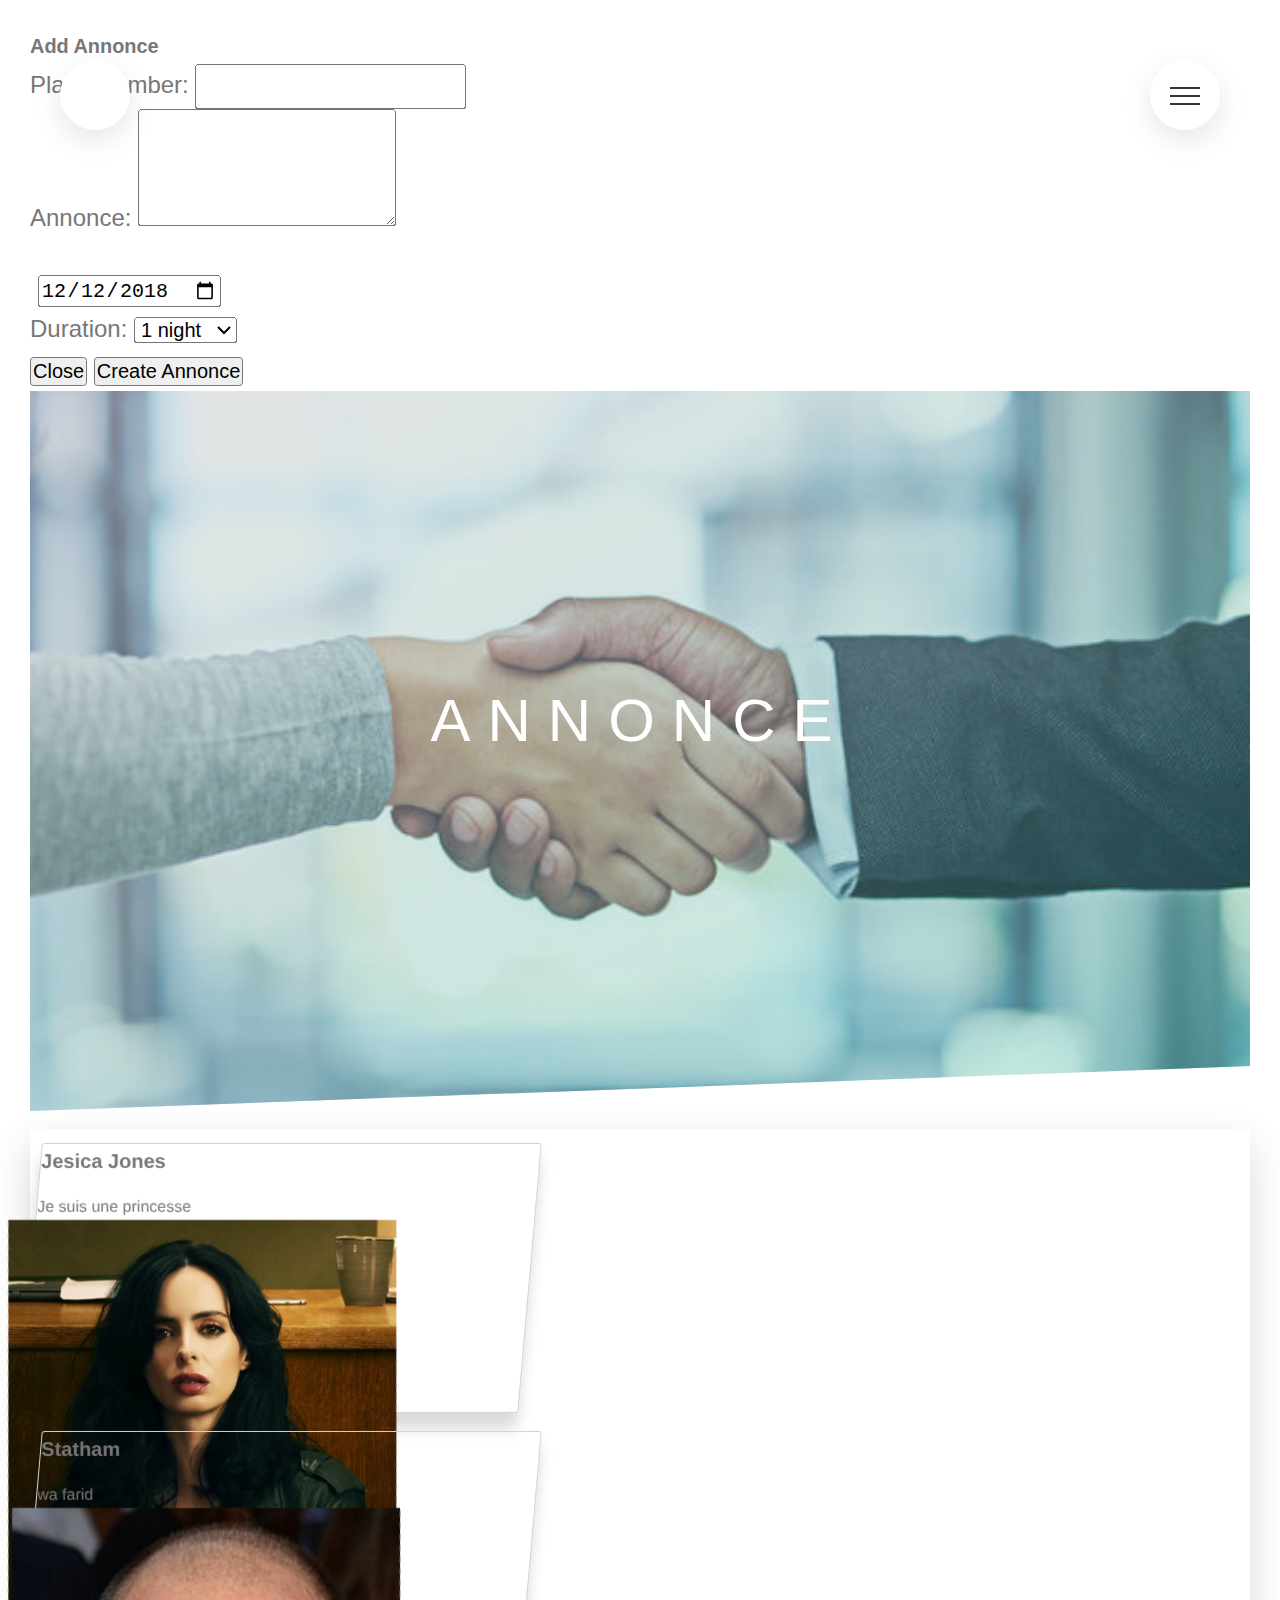
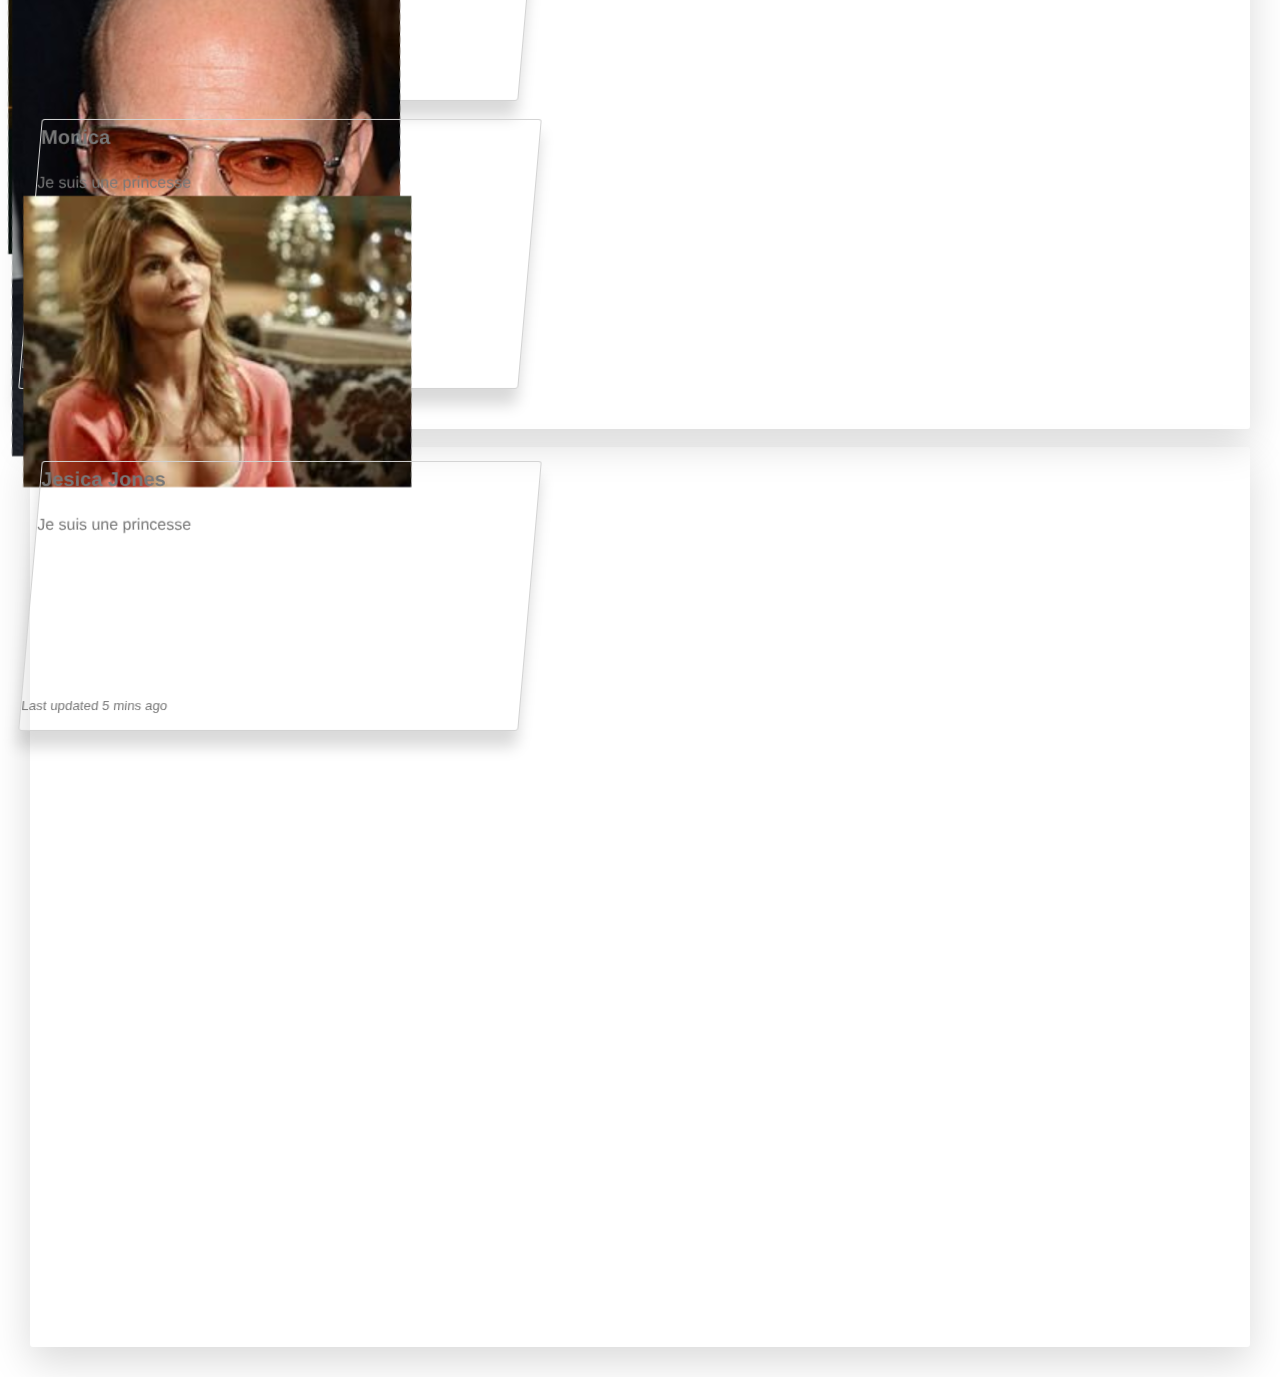
<file: annonce/annonce.html>
<!DOCTYPE html>
<html lang="en">
<head>
    <meta charset="UTF-8">
    <meta name="viewport" content="width=device-width, initial-scale=1.0">
    <meta http-equiv="X-UA-Compatible" content="ie=edge">
    <title>Kalini | Collocation</title>
    <link rel="shortcut icon" href="../image/KaliniIco.png">
    <script
  src="https://code.jquery.com/jquery-3.3.1.js"
  integrity="sha256-2Kok7MbOyxpgUVvAk/HJ2jigOSYS2auK4Pfzbm7uH60="
  crossorigin="anonymous"></script>

    <link rel="stylesheet" href="https://use.fontawesome.com/releases/v5.5.0/css/all.css" integrity="sha384-B4dIYHKNBt8Bc12p+WXckhzcICo0wtJAoU8YZTY5qE0Id1GSseTk6S+L3BlXeVIU" crossorigin="anonymous">
    <link href="https://stackpath.bootstrapcdn.com/bootstrap/4.1.3/css/bootstrap.min.css" rel="stylesheet" integrity="sha384-MCw98/SFnGE8fJT3GXwEOngsV7Zt27NXFoaoApmYm81iuXoPkFOJwJ8ERdknLPMO" crossorigin="anonymous">
    <script src="https://stackpath.bootstrapcdn.com/bootstrap/4.1.3/js/bootstrap.min.js" integrity="sha384-ChfqqxuZUCnJSK3+MXmPNIyE6ZbWh2IMqE241rYiqJxyMiZ6OW/JmZQ5stwEULTy" crossorigin="anonymous"></script>
    <script src="https://stackpath.bootstrapcdn.com/bootstrap/4.1.3/js/bootstrap.bundle.min.js" integrity="sha384-pjaaA8dDz/5BgdFUPX6M/9SUZv4d12SUPF0axWc+VRZkx5xU3daN+lYb49+Ax+Tl" crossorigin="anonymous"></script>
    <link rel="stylesheet" href="style.css">
    
</head>
<body id="aaa" onload="displayNone()">
  <div class="navigation">
          <input type="checkbox" class="navigation__checkbox" id="navi-toggle"  >
    
          <label for="navi-toggle" class="navigation__button" id="navigation__button" onclick="display()">
              <span class="navigation__icon" >&nbsp;</span>
          </label>
    
          <div class="navigation__background">&nbsp;</div>
    
          <nav class="navigation__nav" id="tour">
        <ul class="navigation__list">
            <li class="navigation__item"><a href="../profil/accueil.html" class="navigation__link" id="home">Home</a></li>
            <li class="navigation__item"><a href="../profileuser/profileuser.html" class="navigation__link" id="profile">Profile</a></li>
            <li class="navigation__item"><a href="../contact/contact.html" class="navigation__link" id="contact" >Contact Us</a></li>
            <li class="navigation__item"><a href="../index.html" class="navigation__link" id="logout" >Log Out</a></li>
            </ul>
    </nav>
</div>

    <label for="navi-toggle" class="navigation__button1">
        <a href="#"  data-toggle="modal" data-target="#exampleModal" data-whatever="@getbootstrap"><i class="fas fa-plus fa-3x" style="height:120px;width:50px;margin-top:15%;"></i></a>
    </label>
<div class="modal fade" id="exampleModal" tabindex="-1" role="dialog" aria-labelledby="exampleModalLabel" aria-hidden="true" style="zoom:1.5;">
  <div class="modal-dialog" role="document">
    <div class="modal-content">
      <div class="modal-header">
        <h5 class="modal-title" id="exampleModalLabel">Add Annonce</h5>
        </button>
      </div>
      <div class="modal-body">
          <form>
            <div class="form-group">
              <label for="recipient-name" class="col-form-label" >Place Number:</label>
              <input type="number" min="1" class="form-control" id="recipient-name" style="height:30px;">
            </div>
            <label for="message-text" class="col-form-label ">Annonce:</label>
            <textarea class="form-control" id="message-text" rows="5"></textarea></div>
            <div class="row  form-group">
              <div class="col-md-6">   
          <div class="input-group date" data-provide="datepicker" style="margin-top: 20px;margin-left:5px;">
              <input type="date" id="myDate" value="2018-12-12">  
    
      </div>
              <div class="form-group  col-md-2">
                  <label for="message-text" class="col-form-label">Duration:</label>
                  <select id="mySelect" size="1">
                      <option>1 night </option>
                      <option>2 nights</option>
                      <option>3 nights</option>
                      <option>4 nights</option>
                    </select>
            </div>
          </div>
          </form>
      
      <div class="modal-footer">
        <button type="button" class="btn btn-secondary" data-dismiss="modal">Close</button>
        <button type="button" class="btn btn-primary" id="send" data-dismiss="modal">Create Annonce</button>
      </div>
    </div>
  </div>
</div>
</div>

 <!----->
       <header class="header-container">
            <div class="text-box">
                    <h1 class="heading-primary">
                         <span class="heading-primary-main text-white">Annonce</span>
                    </h1>     
                 </div>
                 <div class="row"><div class="col-md-6 alert alert-success" role="alert" id="alert" style=" display: none;margin-top: 35%;margin-left: .5%;
                  animation: moveInLeft 3s ease-out; font-weight: 300;">
                    Congratulation!you wedge a person now you can contact him.
                  </div></div>
    </header>
    <div class="container d-flex flex-row ">
        <div class="card-group-right bg-light col-lg-6 col-md-12">
            <div class="flip-container" id="remove">         
            <div class="card p-2 flipper">
                            <div class="card-body front">
                              <h5 class="card-title">Jesica Jones</h5>
                              <div class="row" style="margin-right:15px;transform: skewX(0deg);height: 15vh;">
                              <p class="card-text col-md-6">Je suis une princesse</p>
                                <div class="col-md-6"> <img  id="image" class="img-fluid"src="../image/Jessica.png"></div>
                            </div>
                            <div class="card-footer">
                                    <small class="text-muted">Last updated 5 mins ago</small>
                                  </div>
                          </div>
                          <div class="card-back back d-flex flex-row">
                                <button type="button" class="btn btn-outline-primary btn-lg" id="kallih">Kallih</button>
                                <button type="button" class="btn btn-outline-danger btn-lg" id="Passih">Passih</button>
                              </div>
                        </div>
                    </div>
                    <div class="flip-container">         
                        <div class="card p-2 flipper">
                                        <div class="card-body front">
                                          <h5 class="card-title">Statham</h5>
                                          <div class="row" style="margin-right:15px;transform: skewX(0deg);height: 15vh;">
                                          <p class="card-text col-md-6">wa farid</p>
                                            <div class="col-md-6"> <img  id="image"src="../image/statham.jpg"></div>
                                        </div>
                                        <div class="card-footer">
                                                <small class="text-muted">Last updated 5 mins ago</small>
                                              </div>
                                      </div>
                                      <div class="card-back back d-flex flex-row">
                                            <button type="button" class="btn btn-outline-primary btn-lg" >Kallih</button>
                                            <button type="button" class="btn btn-outline-danger btn-lg">Passih</button>
                                          </div>
                                    </div>
                                </div>
            
                                <div class="flip-container">         
                                    <div class="card p-2 flipper">
                                                    <div class="card-body front">
                                                      <h5 class="card-title">Monica</h5>
                                                      <div class="row" style="margin-right:15px;transform: skewX(0deg);height: 15vh;">
                                                      <p class="card-text col-md-6">Je suis une princesse</p>
                                                        <div class="col-md-6"> <img  id="image"src="../image/women.jpg"></div>
                                                    </div>
                                                    <div class="card-footer">
                                                            <small class="text-muted">Last updated 5 mins ago</small>
                                                          </div>
                                                  </div>
                                                  <div class="card-back back d-flex flex-row">
                                                        <button type="button" class="btn btn-outline-primary btn-lg">Kallih</button>
                                                        <button type="button" class="btn btn-outline-danger btn-lg">Passih</button>
                                                      </div>
                                                </div>
                                            </div>
                                    
                                  
                                                           
                                                     
                       
                                                    
                              
                         
                            </div>
        <div class="card-group-left bg-light col-lg-6 col-md-12">
               
            <div class="flip-container">         
                <div class="card p-2 flipper">
                                <div class="card-body front">
                                  <h5 class="card-title">Jesica Jones</h5>
                                  <div class="row" style="margin-right:15px;transform: skewX(0deg);height: 15vh;">
                                  <p class="card-text col-md-6">Je suis une princesse</p>
                                    <!-- <div class="col-md-6"> <img  id="image"src="../image/Jessica.png"></div> -->
                                </div>
                                <div class="card-footer">
                                        <small class="text-muted">Last updated 5 mins ago</small>
                                      </div>
                              </div>
                              <div class="card-back back d-flex flex-row">
                                    <button type="button" class="btn btn-outline-primary btn-lg" style="width:100%;">Kallek</button>
                                  </div>
                            </div>
                        </div>
                          
            <div class="flip-container" id="flip-container"style="display:none;">         
              <div class="card p-2 flipper">
                              <div class="card-body front">
                                <div class="titre row "><p class="card-title col-md-9">JON DEO</p>
                                  <p class="card-title col-md-3" id="card-title"> places</p></div>
                                
                                <div class="row" style="margin-right:15px;transform: skewX(5deg);height: 20%;">
                                

                                  <p id="data-date" class="col-md-9" >date</p>
                                  <p id="durrer" class="col-md-3" ></p>
                                
                               
                                  <!-- <div class="col-md-6"> <img  id="image"src="../image/Jessica.png"></div> -->
                              </div>
                              <p class="card-text" id="card-text"></p>
                              <div class="row"style="margin-left:70%" id="demo"></div>
                              <div class="card-footer">
                                      <small class="text-muted">Last updated 3 secondes ago</small>
                                    </div>
                            </div>
                            <div class="card-back back d-flex flex-row">
                                  <button type="button" class="btn btn-outline-primary btn-lg" style="width:100%;">En Attente</button>
                                </div>
                          </div>
                      </div>
          

    </div>

  <script src="script.js"></script>
  <script src="../p.js"></script>
</body>
</html>
</file>
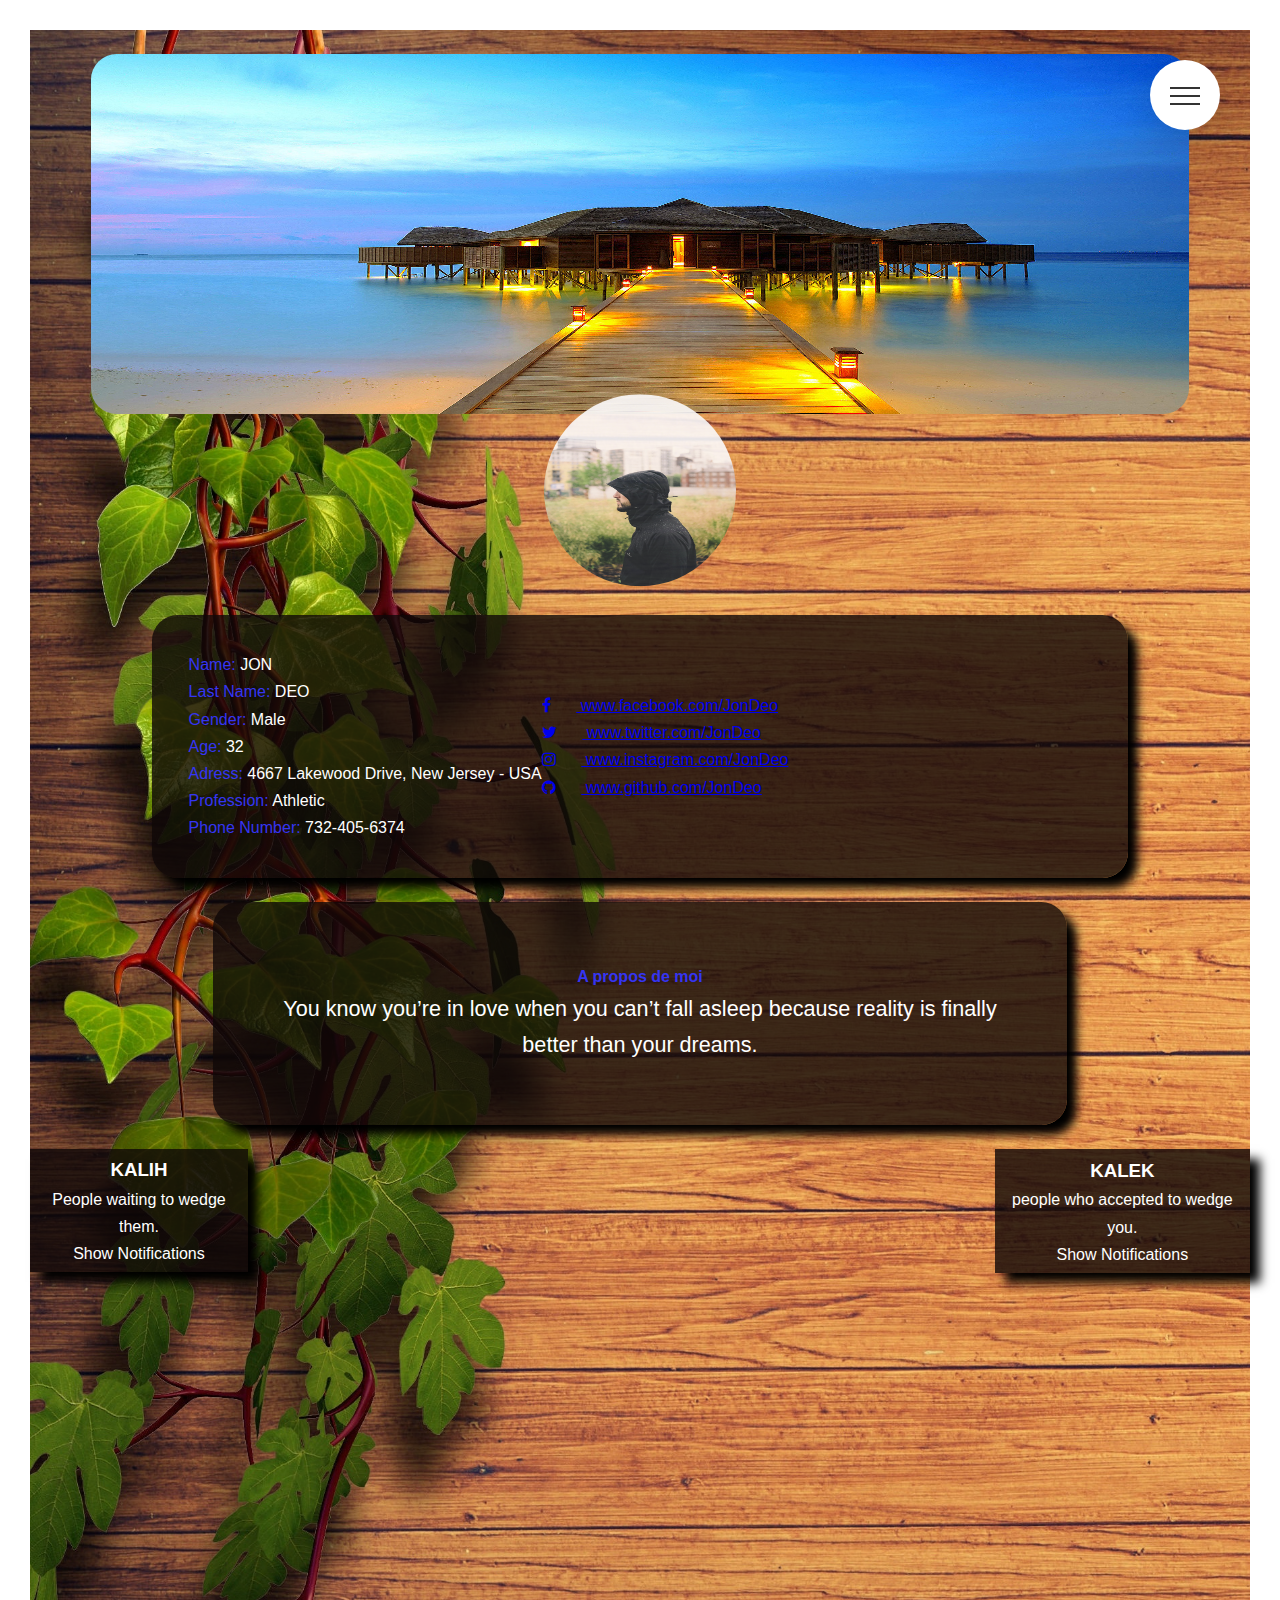
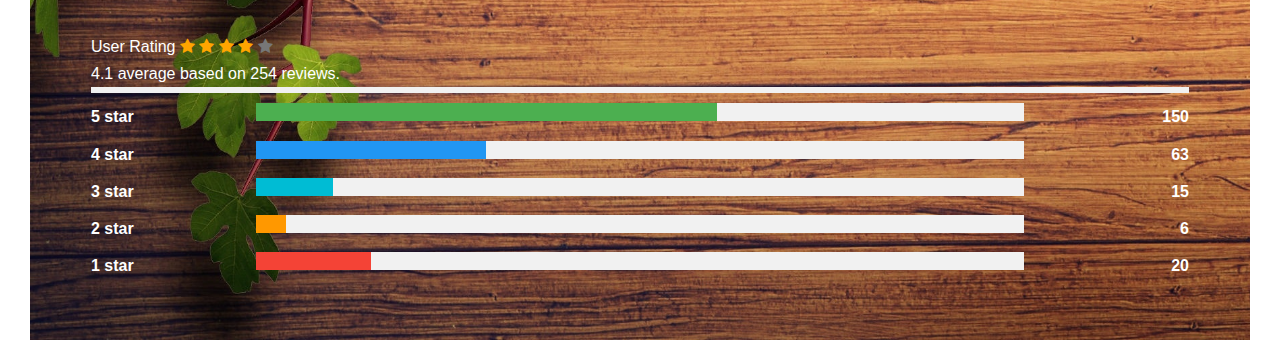
<file: profileuser/profileuser.html>
<!DOCTYPE html>
<html lang="en">
<head>
    <meta charset="UTF-8">
    <meta name="viewport" content="width=device-width, initial-scale=1.0">
    <meta http-equiv="X-UA-Compatible" content="ie=edge">
    <title>Kalini | Collocation</title>
    <link rel="shortcut icon" href="../image/KaliniIco.png">
    <link href="https://stackpath.bootstrapcdn.com/bootstrap/4.1.3/css/bootstrap.min.css" rel="stylesheet" integrity="sha384-MCw98/SFnGE8fJT3GXwEOngsV7Zt27NXFoaoApmYm81iuXoPkFOJwJ8ERdknLPMO" crossorigin="anonymous">
    <script src="https://stackpath.bootstrapcdn.com/bootstrap/4.1.3/js/bootstrap.min.js" integrity="sha384-ChfqqxuZUCnJSK3+MXmPNIyE6ZbWh2IMqE241rYiqJxyMiZ6OW/JmZQ5stwEULTy" crossorigin="anonymous"></script>
    <script src="https://stackpath.bootstrapcdn.com/bootstrap/4.1.3/js/bootstrap.bundle.min.js" integrity="sha384-pjaaA8dDz/5BgdFUPX6M/9SUZv4d12SUPF0axWc+VRZkx5xU3daN+lYb49+Ax+Tl" crossorigin="anonymous"></script>
    <link rel="stylesheet" href="https://cdnjs.cloudflare.com/ajax/libs/font-awesome/4.7.0/css/font-awesome.min.css">
    <link rel="stylesheet" href="profileuser.css">
    <script
  src="https://code.jquery.com/jquery-3.3.1.js"
  integrity="sha256-2Kok7MbOyxpgUVvAk/HJ2jigOSYS2auK4Pfzbm7uH60="
  crossorigin="anonymous"></script>
</head>
<body id="aaa" class="container" onload="displayNone()">
    <div class="body">
    <div class="navigation">
            <input type="checkbox" class="navigation__checkbox" id="navi-toggle"  >
      
            <label for="navi-toggle" class="navigation__button" id="navigation__button" onclick="display()">
                <span class="navigation__icon" >&nbsp;</span>
            </label>
      
            <div class="navigation__background">&nbsp;</div>
      
            <nav class="navigation__nav" id="tour">
                    <ul class="navigation__list">
                            <li class="navigation__item"><a href="../profil/accueil.html" class="navigation__link"  id="accueil"  >Home</a></li>
                            <li class="navigation__item"><a href="../annonce/annonce.html" class="navigation__link" id="annonce" >Annonce</a></li> 
                            <li class="navigation__item"><a href='../profileuser/profileuser.html' class="navigation__link" id="profile"  >Profile</a></li>
                            <li class="navigation__item"><a href="../contact/contact.html" class="navigation__link" id="contact" >Contact Us</a></li>
                            <li class="navigation__item"><a href="../index.html" class="navigation__link" id="home"  >Log Out</a></li>
                            </ul>
            </nav>
        </div>
        
            <div class="divcouv">
                <img class="couverture" src="../image/hawai.jpg">
            </div>
            <div class="row1">
            
                <img src='../image/man-hood.jpg' class='image'>
           
            <div class="container bio">
                <div class="row row0">

                        <div class="information col-md-6">
                                <div class="">
                                    <p><span class="pre card-text">Name: </span><span>JON </span></p>
                                    <p><span class="pre card-text">Last Name: </span><span>DEO</span></p>
                                    <p><span class="pre card-text">Gender: </span><span>Male</span></p>
                                    <p><span class="pre card-text">Age: </span><span>32</span></p>
                                    <p><span class="pre card-text">Adress: </span><span>4667  Lakewood Drive, New Jersey - USA</span></p>
                                    <p><span class="pre card-text">Profession: </span><span>Athletic</span></p>
                                    <p><span class="pre card-text">Phone Number: </span><span>732-405-6374</span></p>
                                    
                                </div>
        
                            </div>  

                    <div class="col-md-6 links">
                    <div> <a href="https://www.facebook.com/hamdounifiras"><i class="fa fa-facebook" ></i><span style='margin-left:2vw'> www.facebook.com/JonDeo</span></a></div>
                    <div><a href="#" class="text-danger"><i class="fa fa-twitter"></i><span style='margin-left:2vw'> www.twitter.com/JonDeo</span></a></div>
                    <div><a href="#" class="text-danger"><i class="fa fa-instagram"></i><span style='margin-left:2vw'> www.instagram.com/JonDeo</span></a></div>
                    <div><a href="#" class="text-info"><i class="fa fa-github"></i><span style='margin-left:2vw'> www.github.com/JonDeo</span></a></div>
                  </div>
              
                    
                </div>          
                    </div>

                </div>
        

        <div class="container">

            <div class="apropos row2">
               <div class="apropostext">
                   <h4 class="">A propos de moi</h4>
                   <p id='apropo'> You know you’re in love when you can’t fall asleep because reality is finally better than your dreams. </p>
                </div>
             
            
            <div class="container">
                <div id='notification' class="row row3">
                    <div id='kalih'class="col-sm-6 ">
                      <div id='carta' class="carta">
                       
                          <h3 class="">KALIH</h3>
                          <p class="">People waiting to wedge them.</p>
                          <a class="btn btn-primary" onclick="myMove(),myMove3()">Show Notifications</a>
                       
                      </div>
                    </div>
                    <div id='kalek' class="col-sm-6">
                      <div id='carta1' class="carta">
                      
                        <h3 class="">KALEK</h3>
                          <p class="">people who accepted to wedge you.</p>
                          <a class="btn btn-primary" onclick="myMove1(),myMove2()">Show Notifications</a>
                        
                      </div>
                    </div>
                  </div>
            </div>
            </div>
        </div>

        <div class="test">
            <div id="test1" class="test1 row">
                
                <div class="row col-12">
                    <div class="col-3"><img class='imgnotif' src='../image/woman-1.jpg'></div>
                    <div id='accepput1' class="col-7">SOFIE FEDER sent you a request of wedging</div>
                    <div class="col-2"><a onclick=' accepte(1)'><img id='accept1' class='svg' src='../image/user-check-solid.svg'></a><a onclick='refuse(1)'><img id='refuse1' class='svg' src='../image/user-times-solid.svg'></a></div>
                                         
                </div>

                <div class="row col-12">
                    <div class="col-3"><img class='imgnotif' src='../image/woman-2.jpg'></div>
                    <div id='accepput2' class="col-7">AMANI GHZ sent you a request of wedging</div>
                    <div class="col-2"><a onclick=' accepte(2)'><img id='accept2' class='svg' src='../image/user-check-solid.svg'></a><a onclick='refuse(2)'><img id='refuse2' class='svg' src='../image/user-times-solid.svg'></a></div>
                                         
                </div>

                <div class="row col-12">
                    <div class="col-3"><img class='imgnotif' src='../image/man-1.jpg'></div>
                    <div id='accepput3' class="col-7">CLARA ROBEN sent you a request of wedging</div>
                    <div class="col-2"><a onclick=' accepte(3)'><img id='accept3' class='svg' src='../image/user-check-solid.svg'></a><a onclick='refuse(3)'><img id='refuse3' class='svg' src='../image/user-times-solid.svg'></a></div>
                                         
                </div>
                <div class="row col-12">
                    <div class="col-3"><img class='imgnotif' src='../image/man011.jpg'></div>
                    <div id='accepput4' class="col-7">CLARA ROBEN sent you a request of wedging</div>
                    <div class="col-2"><a onclick=' accepte(4)'><img id='accept4' class='svg' src='../image/user-check-solid.svg'></a><a onclick='refuse(4)'><img id='refuse4' class='svg' src='../image/user-times-solid.svg'></a></div>
                                         
                </div>
                <div class="row col-12">
                    <div class="col-3"><img class='imgnotif' src='../image/smile.jpg'></div>
                    <div id='accepput5' class="col-7">KLIM SOLAR sent you a request of wedging</div>
                    <div class="col-2"><a onclick=' accepte(5)'><img id='accept5' class='svg' src='../image/user-check-solid.svg'></a><a onclick='refuse(5)'><img id='refuse5' class='svg' src='../image/user-times-solid.svg'></a></div>
                                         
                </div>

               
               
            </div>
            <div id="test2" class="test2 row">
                
                <div class="row col-12">
                    <div class="col-3"><img class='imgnotif' src='../image/accept1.jpg'></div>
                    <div class="col-7">NOURA MEDEN has accepted your wedging request. Go and chat!</div>
                    <div class="col-2"><a onclick="shake(1)"><img  class='svg1' src='../image/handshake-regular.svg'></a></div>
                                         
                </div>

                <div class="row col-12">
                    <div class="col-3"><img class='imgnotif' src='../image/accept2.jpg'></div>
                    <div class="col-7">LUCY WHITE has accepted your wedging request. Go and chat!</div>
                    <div class="col-2"><a onclick="shake(2)"><img  class='svg1' src='../image/handshake-regular.svg'></a></div>
                                         
                </div>

                <div class="row col-12">
                    <div class="col-3"><img class='imgnotif' src='../image/accept3.jpg'></div>
                    <div class="col-7">NESSRINE ROCHE has accepted your wedging request. Go and chat!</div>
                    <div class="col-2"><a onclick="shake(3)"><img  class='svg1' src='../image/handshake-regular.svg'></a></div>
                                         
                </div>
                <div class="row col-12">
                    <div class="col-3"><img class='imgnotif' src='../image/accept4.jpg'></div>
                    <div class="col-7">YOSRA BENNY has accepted your wedging request. Go and chat!</div>
                    <div class="col-2"><a onclick="shake(4)"><img  class='svg1' src='../image/handshake-regular.svg'></a></div>
                                         
                </div>
                <div class="row col-12">
                    <div class="col-3"><img class='imgnotif' src='../image/accept5.png'></div>
                    <div class="col-7">PHELIP CRAYZLER has accepted your wedging request. Go and chat!</div>
                    <div class="col-2"><a onclick="shake(5)"><img  class='svg1' src='../image/handshake-regular.svg'></a></div>
                                         
                </div>

               
               
            </div>

<div id="profile-userpic1" class="profile">


    <div class="container">
        <div class="row profile">
            <div class="">
                <div class="profile-sidebar">
                    <!-- SIDEBAR USERPIC -->
                    <div  class="profile-userpic">
                        <img class='imgprof' src="../image/accept1.jpg" class="img-fluid" alt="">
                    </div>
                    <!-- END SIDEBAR USERPIC -->
                    <!-- SIDEBAR USER TITLE -->
                    <div class="profile-usertitle">
                        <div class="profile-usertitle-name">
                            NOURA MEDEN
                        </div>
                        <div class="profile-usertitle-job">
                            Student
                        </div>
                    </div>
                    <!-- END SIDEBAR USER TITLE -->
                    <!-- SIDEBAR BUTTONS -->
                    <div class="profile-userbuttons">
                        <button type="button" class="btn btn-success btn-sm">Follow</button>
                        <button type="button" class="btn btn-danger btn-sm">Message</button>
                    </div>
                    <!-- END SIDEBAR BUTTONS -->
                    <!-- SIDEBAR MENU -->
                    <div class="profile-usermenu">
                        <ul class="nav">
                            <li class="active">
                                <a href="#">
                                <i class="glyphicon glyphicon-home"></i>
                                View profile </a>
                            </li>
                            <li>
                                <a href="#">
                                <i class="glyphicon glyphicon-user"></i>
                                Rate account </a>
                            </li>
                            <li>
                                <a href="#" target="_blank">
                                <i class="glyphicon glyphicon-ok"></i>
                                Ask for help </a>
                            </li>
                            <li>
                                <a href="#">
                                <i class="glyphicon glyphicon-flag"></i>
                               poke </a>
                            </li>
                        </ul>
                    </div>
                    <!-- END MENU -->
                </div>
            </div>
           
        </div>
    </div>
    
    <br>
    <br>




</div>

<div id="profile-userpic2" class="profile">


    <div class="container">
        <div class="row profile">
            <div class="">
                <div class="profile-sidebar">
                    <!-- SIDEBAR USERPIC -->
                    <div  class="profile-userpic">
                        <img class='imgprof' src="../image/accept2.jpg" class="img-responsive" alt="">
                    </div>
                    <!-- END SIDEBAR USERPIC -->
                    <!-- SIDEBAR USER TITLE -->
                    <div class="profile-usertitle">
                        <div class="profile-usertitle-name">
                            LUCY WHITE
                        </div>
                        <div class="profile-usertitle-job">
                           Artist
                        </div>
                    </div>
                    <!-- END SIDEBAR USER TITLE -->
                    <!-- SIDEBAR BUTTONS -->
                    <div class="profile-userbuttons">
                        <button type="button" class="btn btn-success btn-sm">Follow</button>
                        <button type="button" class="btn btn-danger btn-sm">Message</button>
                    </div>
                    <!-- END SIDEBAR BUTTONS -->
                    <!-- SIDEBAR MENU -->
                    <div class="profile-usermenu">
                        <ul class="nav">
                            <li class="active">
                                <a href="#">
                                <i class="glyphicon glyphicon-home"></i>
                                View profile </a>
                            </li>
                            <li>
                                <a href="#">
                                <i class="glyphicon glyphicon-user"></i>
                                Rate account </a>
                            </li>
                            <li>
                                <a href="#" target="_blank">
                                <i class="glyphicon glyphicon-ok"></i>
                                Ask for help </a>
                            </li>
                            <li>
                                <a href="#">
                                <i class="glyphicon glyphicon-flag"></i>
                               poke </a>
                            </li>
                        </ul>
                    </div>
                    <!-- END MENU -->
                </div>
            </div>
           
        </div>
    </div>
    
    <br>
    <br>




</div>

<div id="profile-userpic3" class="profile">


    <div class="container">
        <div class="row profile">
            <div class="">
                <div class="profile-sidebar">
                    <!-- SIDEBAR USERPIC -->
                    <div  class="profile-userpic">
                        <img class='imgprof' src="../image/accept3.jpg" class="img-responsive" alt="">
                    </div>
                    <!-- END SIDEBAR USERPIC -->
                    <!-- SIDEBAR USER TITLE -->
                    <div class="profile-usertitle">
                        <div class="profile-usertitle-name">
                            NESSRINE ROCHE
                        </div>
                        <div class="profile-usertitle-job">
                           Teacher
                        </div>
                    </div>
                    <!-- END SIDEBAR USER TITLE -->
                    <!-- SIDEBAR BUTTONS -->
                    <div class="profile-userbuttons">
                        <button type="button" class="btn btn-success btn-sm">Follow</button>
                        <button type="button" class="btn btn-danger btn-sm">Message</button>
                    </div>
                    <!-- END SIDEBAR BUTTONS -->
                    <!-- SIDEBAR MENU -->
                    <div class="profile-usermenu">
                        <ul class="nav">
                            <li class="active">
                                <a href="#">
                                <i class="glyphicon glyphicon-home"></i>
                                View profile </a>
                            </li>
                            <li>
                                <a href="#">
                                <i class="glyphicon glyphicon-user"></i>
                                Rate account </a>
                            </li>
                            <li>
                                <a href="#" target="_blank">
                                <i class="glyphicon glyphicon-ok"></i>
                                Ask for help </a>
                            </li>
                            <li>
                                <a href="#">
                                <i class="glyphicon glyphicon-flag"></i>
                               poke </a>
                            </li>
                        </ul>
                    </div>
                    <!-- END MENU -->
                </div>
            </div>
           
        </div>
    </div>
    
    <br>
    <br>




</div>

<div id="profile-userpic4" class="profile">


    <div class="container">
        <div class="row profile">
            <div class="">
                <div class="profile-sidebar">
                    <!-- SIDEBAR USERPIC -->
                    <div  class="profile-userpic">
                        <img class='imgprof' src="../image/accept4.jpg" class="img-responsive" alt="">
                    </div>
                    <!-- END SIDEBAR USERPIC -->
                    <!-- SIDEBAR USER TITLE -->
                    <div class="profile-usertitle">
                        <div class="profile-usertitle-name">
                           YOSRA BENNY
                        </div>
                        <div class="profile-usertitle-job">
                           Model
                        </div>
                    </div>
                    <!-- END SIDEBAR USER TITLE -->
                    <!-- SIDEBAR BUTTONS -->
                    <div class="profile-userbuttons">
                        <button type="button" class="btn btn-success btn-sm">Follow</button>
                        <button type="button" class="btn btn-danger btn-sm">Message</button>
                    </div>
                    <!-- END SIDEBAR BUTTONS -->
                    <!-- SIDEBAR MENU -->
                    <div class="profile-usermenu">
                        <ul class="nav">
                            <li class="active">
                                <a href="#">
                                <i class="glyphicon glyphicon-home"></i>
                                View profile </a>
                            </li>
                            <li>
                                <a href="#">
                                <i class="glyphicon glyphicon-user"></i>
                                Rate account </a>
                            </li>
                            <li>
                                <a href="#" target="_blank">
                                <i class="glyphicon glyphicon-ok"></i>
                                Ask for help </a>
                            </li>
                            <li>
                                <a href="#">
                                <i class="glyphicon glyphicon-flag"></i>
                               poke </a>
                            </li>
                        </ul>
                    </div>
                    <!-- END MENU -->
                </div>
            </div>
           
        </div>
    </div>
    
    <br>
    <br>




</div>

<div id="profile-userpic5" class="profile">


    <div class="container">
        <div class="row profile">
            <div class="">
                <div class="profile-sidebar">
                    <!-- SIDEBAR USERPIC -->
                    <div  class="profile-userpic">
                        <img class='imgprof' src="../image/accept5.png" class="img-responsive" alt="">
                    </div>
                    <!-- END SIDEBAR USERPIC -->
                    <!-- SIDEBAR USER TITLE -->
                    <div class="profile-usertitle">
                        <div class="profile-usertitle-name">
                            PHELIP CRAYZLER
                        </div>
                        <div class="profile-usertitle-job">
                            Police man
                        </div>
                    </div>
                    <!-- END SIDEBAR USER TITLE -->
                    <!-- SIDEBAR BUTTONS -->
                    <div class="profile-userbuttons">
                        <button type="button" class="btn btn-success btn-sm">Follow</button>
                        <button type="button" class="btn btn-danger btn-sm">Message</button>
                    </div>
                    <!-- END SIDEBAR BUTTONS -->
                    <!-- SIDEBAR MENU -->
                    <div class="profile-usermenu">
                        <ul class="nav">
                            <li class="active">
                                <a href="#">
                                <i class="glyphicon glyphicon-home"></i>
                                View profile </a>
                            </li>
                            <li>
                                <a href="#">
                                <i class="glyphicon glyphicon-user"></i>
                                Rate account </a>
                            </li>
                            <li>
                                <a href="#" target="_blank">
                                <i class="glyphicon glyphicon-ok"></i>
                                Ask for help </a>
                            </li>
                            <li>
                                <a href="#">
                                <i class="glyphicon glyphicon-flag"></i>
                               poke </a>
                            </li>
                        </ul>
                    </div>
                    <!-- END MENU -->
                </div>
            </div>
           
        </div>
    </div>
    
    <br>
    <br>




</div>



        </div>
    <div class='rating'>
        <span class="heading">User Rating</span>
<span class="fa fa-star checked"></span>
<span class="fa fa-star checked"></span>
<span class="fa fa-star checked"></span>
<span class="fa fa-star checked"></span>
<span class="fa fa-star"></span>
<p class='text-rating'>4.1 average based on 254 reviews.</p>
<hr style="border:3px solid #f1f1f1">

<div class="row rating-row">
  <div class="side">
    <div>5 star</div>
  </div>
  <div class="middle">
    <div class="bar-container">
      <div class="bar-5"></div>
    </div>
  </div>
  <div class="side right">
    <div>150</div>
  </div>
  <div class="side">
    <div>4 star</div>
  </div>
  <div class="middle">
    <div class="bar-container">
      <div class="bar-4"></div>
    </div>
  </div>
  <div class="side right">
    <div>63</div>
  </div>
  <div class="side">
    <div>3 star</div>
  </div>
  <div class="middle">
    <div class="bar-container">
      <div class="bar-3"></div>
    </div>
  </div>
  <div class="side right">
    <div>15</div>
  </div>
  <div class="side">
    <div>2 star</div>
  </div>
  <div class="middle">
    <div class="bar-container">
      <div class="bar-2"></div>
    </div>
  </div>
  <div class="side right">
    <div>6</div>
  </div>
  <div class="side">
    <div>1 star</div>
  </div>
  <div class="middle">
    <div class="bar-container">
      <div class="bar-1"></div>
    </div>
  </div>
  <div class="side right">
    <div>20</div>
  </div>
</div>
    </div>
    </div>
</div>
    <script src="profileuser.js"></script>
    <script src="../p.js"></script>
</body>
</html>
</file>
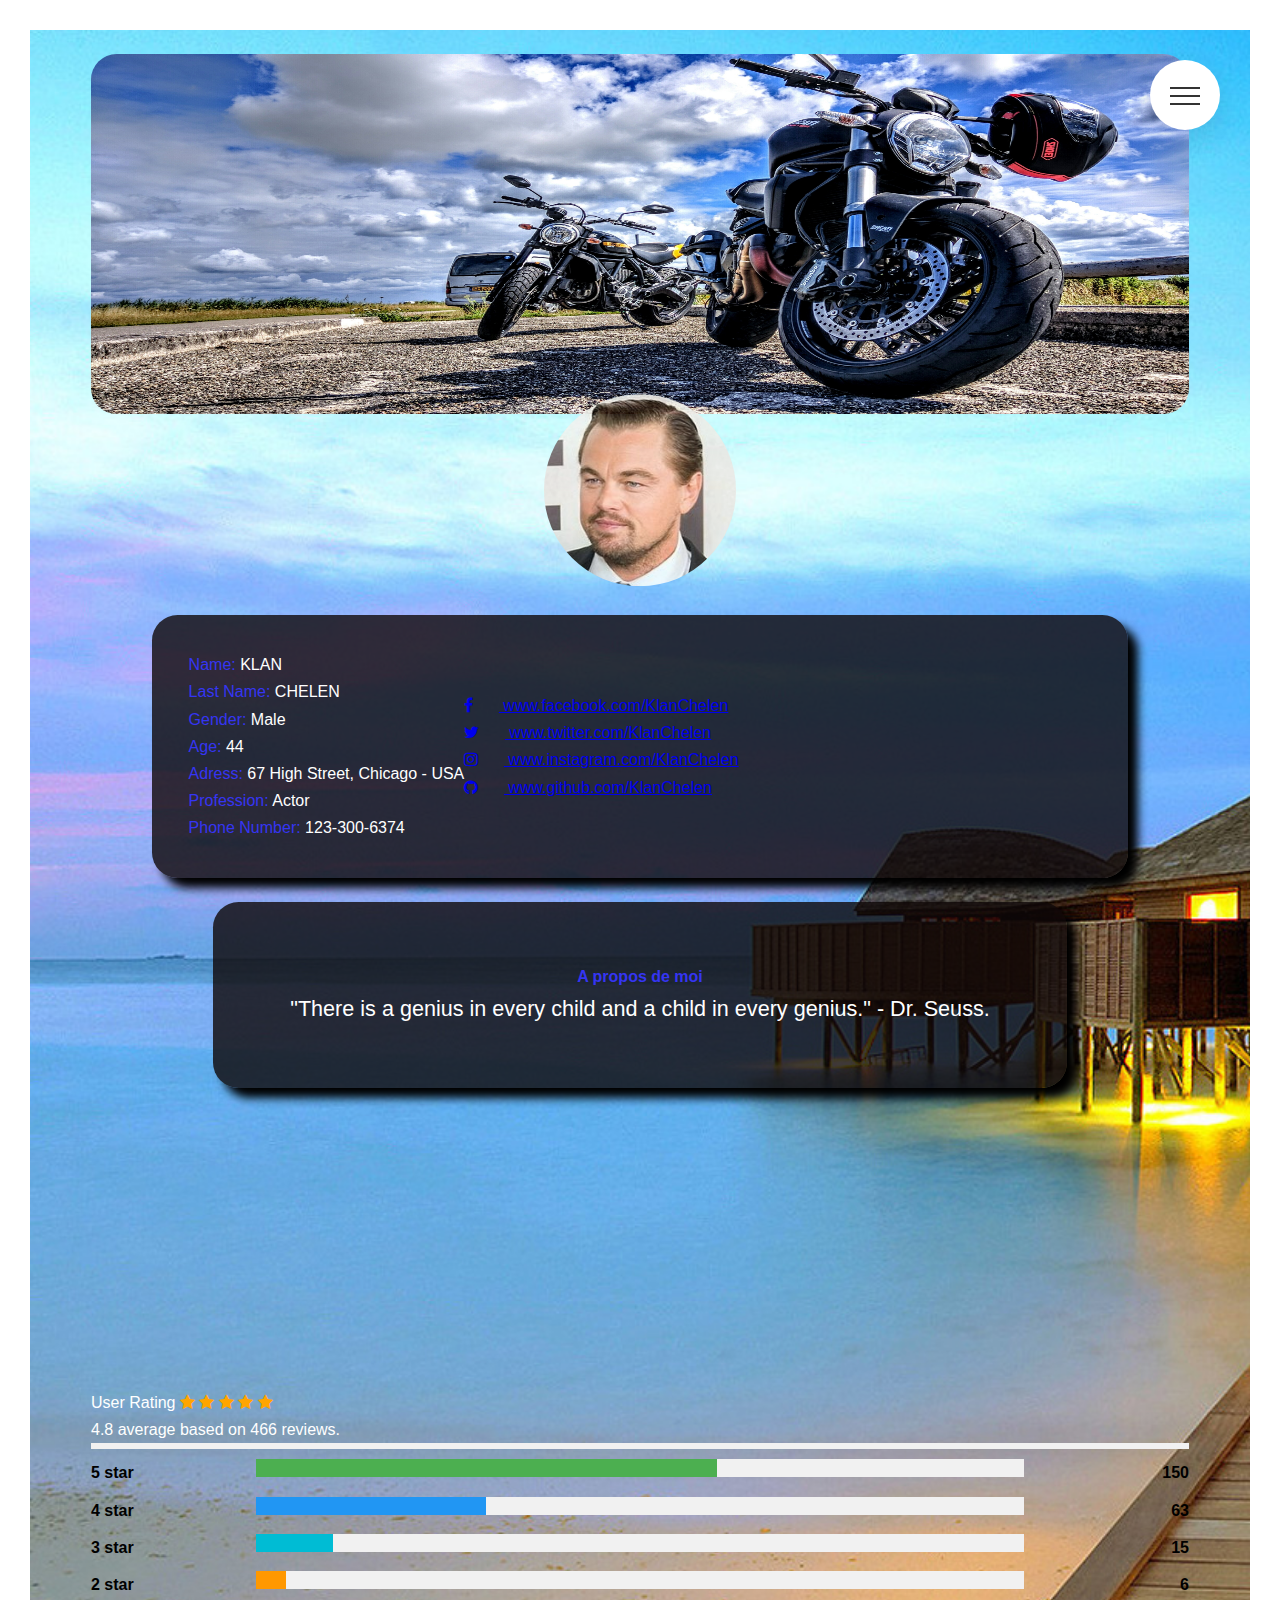
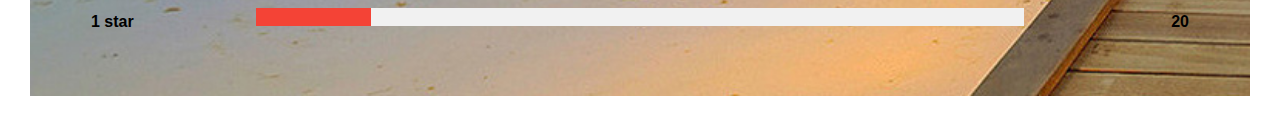
<file: profileuser1/profileuser.html>
<!DOCTYPE html>
<html lang="en">
<head>
    <meta charset="UTF-8">
    <meta name="viewport" content="width=device-width, initial-scale=1.0">
    <meta http-equiv="X-UA-Compatible" content="ie=edge">
    <title>Kalini | Collocation</title>
    <link rel="shortcut icon" href="../image/KaliniIco.png">
    <link href="https://stackpath.bootstrapcdn.com/bootstrap/4.1.3/css/bootstrap.min.css" rel="stylesheet" integrity="sha384-MCw98/SFnGE8fJT3GXwEOngsV7Zt27NXFoaoApmYm81iuXoPkFOJwJ8ERdknLPMO" crossorigin="anonymous">
    <script src="https://stackpath.bootstrapcdn.com/bootstrap/4.1.3/js/bootstrap.min.js" integrity="sha384-ChfqqxuZUCnJSK3+MXmPNIyE6ZbWh2IMqE241rYiqJxyMiZ6OW/JmZQ5stwEULTy" crossorigin="anonymous"></script>
    <script src="https://stackpath.bootstrapcdn.com/bootstrap/4.1.3/js/bootstrap.bundle.min.js" integrity="sha384-pjaaA8dDz/5BgdFUPX6M/9SUZv4d12SUPF0axWc+VRZkx5xU3daN+lYb49+Ax+Tl" crossorigin="anonymous"></script>
    <link rel="stylesheet" href="https://cdnjs.cloudflare.com/ajax/libs/font-awesome/4.7.0/css/font-awesome.min.css">
    <link rel="stylesheet" href="profileuser.css">
    <script
  src="https://code.jquery.com/jquery-3.3.1.js"
  integrity="sha256-2Kok7MbOyxpgUVvAk/HJ2jigOSYS2auK4Pfzbm7uH60="
  crossorigin="anonymous"></script>
</head>
<body id="aaa"  calss="container" onload="displayNone()">
  <div class="body">
  <div class="navigation">
          <input type="checkbox" class="navigation__checkbox" id="navi-toggle"  >
    
          <label for="navi-toggle" class="navigation__button" id="navigation__button" onclick="display()">
              <span class="navigation__icon" >&nbsp;</span>
          </label>
    
          <div class="navigation__background">&nbsp;</div>
    
          <nav class="navigation__nav" id="tour">
            <ul class="navigation__list">
                <li class="navigation__item"><a href="../profil/accueil.html" class="navigation__link"  id="accueil"  >Home</a></li>
                <li class="navigation__item"><a href="../annonce/annonce.html" class="navigation__link" id="annonce" >Annonce</a></li> 
                <li class="navigation__item"><a href='../profileuser/profileuser.html' class="navigation__link" id="profile"  >Profile</a></li>
                <li class="navigation__item"><a href="../contact/contact.html" class="navigation__link" id="contact" >Contact Us</a></li>
                <li class="navigation__item"><a href="../index.html" class="navigation__link" id="home"  >Log Out</a></li>
                </ul>
        </nav>
    </div>
        
            <div class="divcouv">
                <img class="couverture" src="../image/profileuser1.jpg">
            </div>
            <div class="row1">
            
                <img src='../image/face1.jpg' class='image'>
           
            <div class="container bio">
                <div class="row row0">

                        <div class="information col-md-6">
                                <div class="">
                                    <p><span class="pre card-text">Name: </span><span>KLAN </span></p>
                                    <p><span class="pre card-text">Last Name: </span><span>CHELEN</span></p>
                                    <p><span class="pre card-text">Gender: </span><span>Male</span></p>
                                    <p><span class="pre card-text">Age: </span><span>44</span></p>
                                    <p><span class="pre card-text">Adress: </span><span>67  High Street, Chicago - USA</span></p>
                                    <p><span class="pre card-text">Profession: </span><span>Actor</span></p>
                                    <p><span class="pre card-text">Phone Number: </span><span>123-300-6374</span></p>
                                    
                                </div>
        
                            </div>  

                    <div class="col-md-6 links">
                    <div> <a href="https://www.facebook.com/hamdounifiras"><i class="fa fa-facebook" ></i><span style='margin-left:2vw'> www.facebook.com/KlanChelen</span></a></div>
                    <div><a href="#" class="text-danger"><i class="fa fa-twitter"></i><span style='margin-left:2vw'> www.twitter.com/KlanChelen</span></a></div>
                    <div><a href="#" class="text-danger"><i class="fa fa-instagram"></i><span style='margin-left:2vw'> www.instagram.com/KlanChelen</span></a></div>
                    <div><a href="#" class="text-info"><i class="fa fa-github"></i><span style='margin-left:2vw'> www.github.com/KlanChelen</span></a></div>
                  </div>
              
                    
                </div>          
                    </div>

                </div>
        

        <div class="container">

            <div class="apropos row2">
               <div class="apropostext">
                   <h4 class="">A propos de moi</h4>
                   <p id='apropo'> "There is a genius in every child and a child in every genius." - Dr. Seuss. </p>
                </div>
             
            
            
            </div>
        </div>

       
    <div class='rating'>
        <span class="heading">User Rating</span>
<span class="fa fa-star checked"></span>
<span class="fa fa-star checked"></span>
<span class="fa fa-star checked"></span>
<span class="fa fa-star checked"></span>
<span class="fa fa-star checked"></span>
<p class='text-rating'>4.8 average based on 466 reviews.</p>
<hr style="border:3px solid #f1f1f1">

<div class="row rating-row">
  <div class="side">
    <div>5 star</div>
  </div>
  <div class="middle">
    <div class="bar-container">
      <div class="bar-5"></div>
    </div>
  </div>
  <div class="side right">
    <div>150</div>
  </div>
  <div class="side">
    <div>4 star</div>
  </div>
  <div class="middle">
    <div class="bar-container">
      <div class="bar-4"></div>
    </div>
  </div>
  <div class="side right">
    <div>63</div>
  </div>
  <div class="side">
    <div>3 star</div>
  </div>
  <div class="middle">
    <div class="bar-container">
      <div class="bar-3"></div>
    </div>
  </div>
  <div class="side right">
    <div>15</div>
  </div>
  <div class="side">
    <div>2 star</div>
  </div>
  <div class="middle">
    <div class="bar-container">
      <div class="bar-2"></div>
    </div>
  </div>
  <div class="side right">
    <div>6</div>
  </div>
  <div class="side">
    <div>1 star</div>
  </div>
  <div class="middle">
    <div class="bar-container">
      <div class="bar-1"></div>
    </div>
  </div>
  <div class="side right">
    <div>20</div>
  </div>
</div>
    </div>
    </div>
  </div>
    <script src="profileuser.js"></script>
    <script src="../p.js"></script>
</body>
</html>
</file>
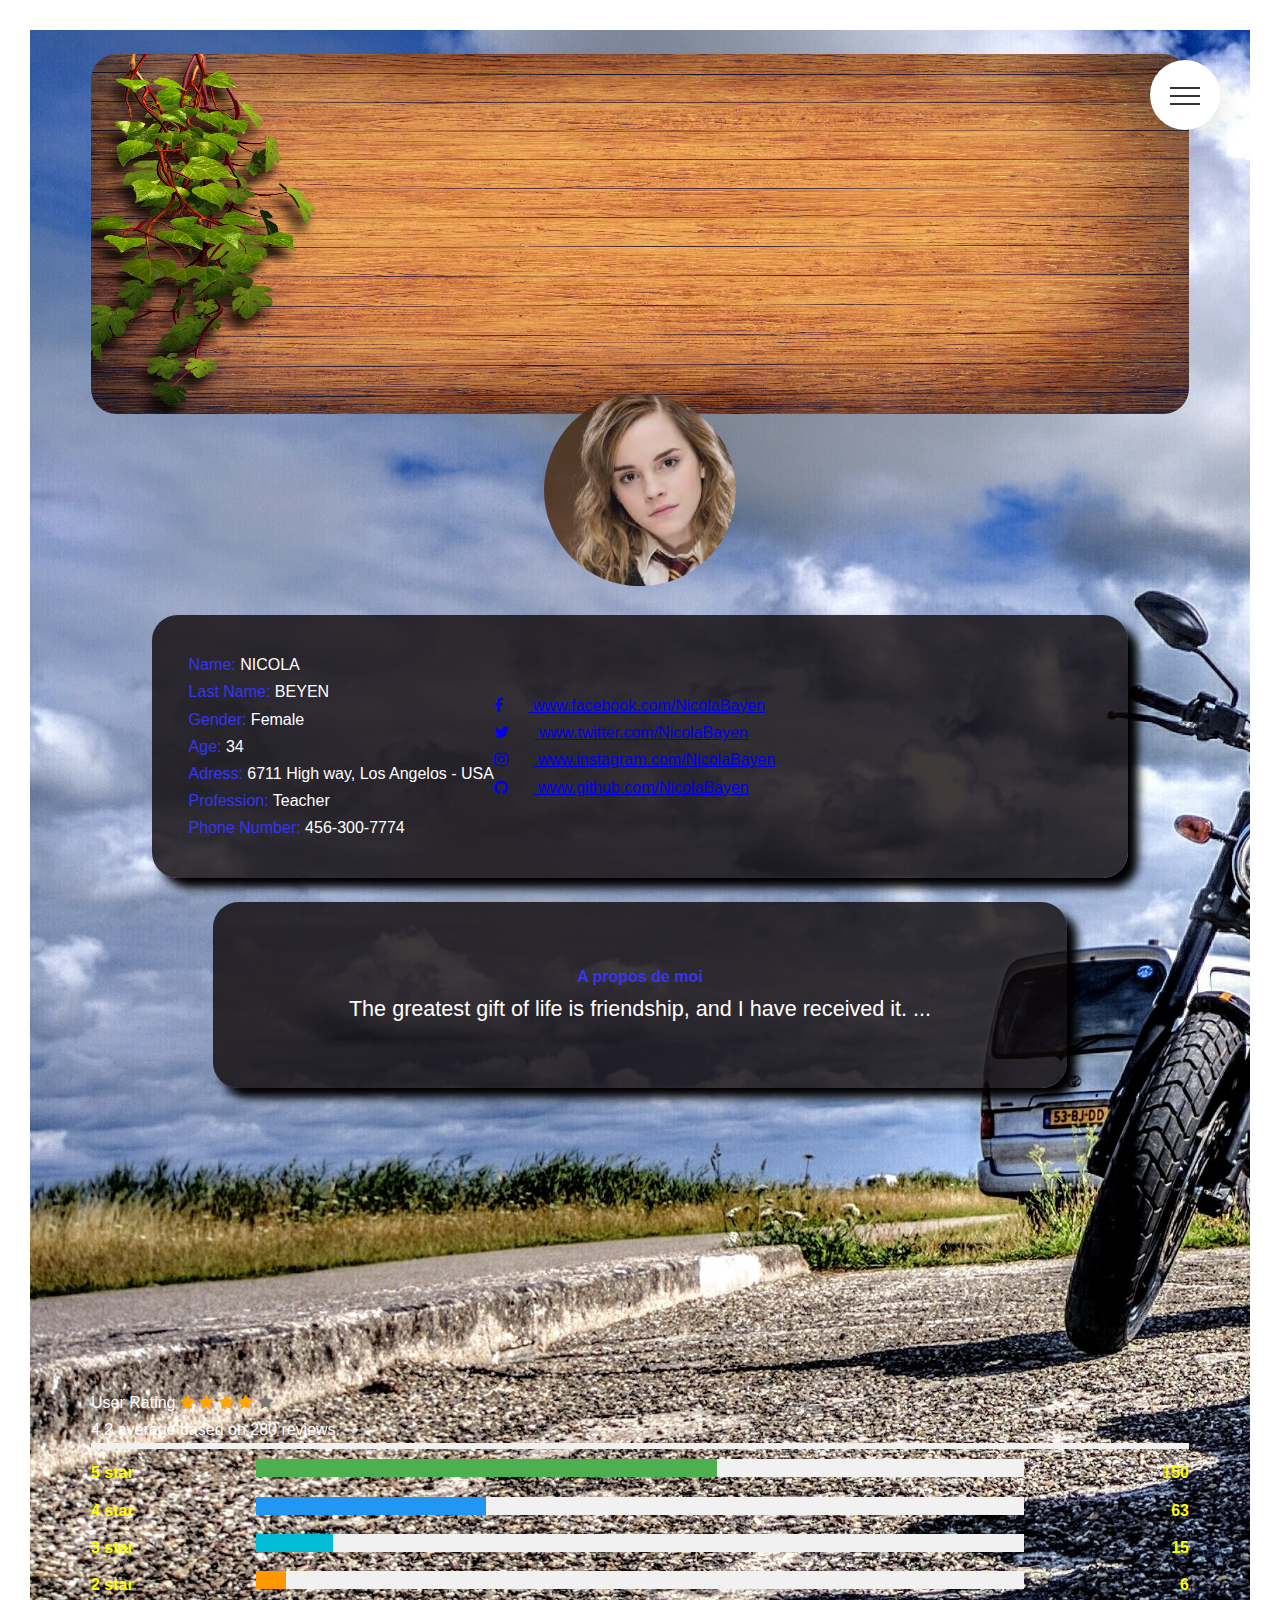
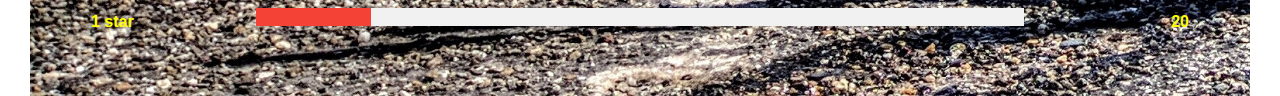
<file: profileuser2/profileuser.html>
<!DOCTYPE html>
<html lang="en">
<head>
    <meta charset="UTF-8">
    <meta name="viewport" content="width=device-width, initial-scale=1.0">
    <meta http-equiv="X-UA-Compatible" content="ie=edge">
    <title>Kalini | Collocation</title>
    <link rel="shortcut icon" href="../image/KaliniIco.png">
    <link href="https://stackpath.bootstrapcdn.com/bootstrap/4.1.3/css/bootstrap.min.css" rel="stylesheet" integrity="sha384-MCw98/SFnGE8fJT3GXwEOngsV7Zt27NXFoaoApmYm81iuXoPkFOJwJ8ERdknLPMO" crossorigin="anonymous">
    <script src="https://stackpath.bootstrapcdn.com/bootstrap/4.1.3/js/bootstrap.min.js" integrity="sha384-ChfqqxuZUCnJSK3+MXmPNIyE6ZbWh2IMqE241rYiqJxyMiZ6OW/JmZQ5stwEULTy" crossorigin="anonymous"></script>
    <script src="https://stackpath.bootstrapcdn.com/bootstrap/4.1.3/js/bootstrap.bundle.min.js" integrity="sha384-pjaaA8dDz/5BgdFUPX6M/9SUZv4d12SUPF0axWc+VRZkx5xU3daN+lYb49+Ax+Tl" crossorigin="anonymous"></script>
    <link rel="stylesheet" href="https://cdnjs.cloudflare.com/ajax/libs/font-awesome/4.7.0/css/font-awesome.min.css">
    <link rel="stylesheet" href="profileuser.css">
    <script
  src="https://code.jquery.com/jquery-3.3.1.js"
  integrity="sha256-2Kok7MbOyxpgUVvAk/HJ2jigOSYS2auK4Pfzbm7uH60="
  crossorigin="anonymous"></script>
</head>
<body id="aaa" class="container" onload="displayNone()">
  <div class="body">
  <div class="navigation">
          <input type="checkbox" class="navigation__checkbox" id="navi-toggle"  >
    
          <label for="navi-toggle" class="navigation__button" id="navigation__button" onclick="display()">
              <span class="navigation__icon" >&nbsp;</span>
          </label>
    
          <div class="navigation__background">&nbsp;</div>
    
          <nav class="navigation__nav" id="tour">
            <ul class="navigation__list">
                <li class="navigation__item"><a href="../profil/accueil.html" class="navigation__link"  id="accueil" >Home</a></li>
                <li class="navigation__item"><a href="../annonce/annonce.html" class="navigation__link" id="annonce" >Annonce</a></li> 
                <li class="navigation__item"><a href='../profileuser/profileuser.html' class="navigation__link" id="profile" >Profile</a></li>
                <li class="navigation__item"><a href="../contact/contact.html" class="navigation__link" id="contact" >Contact Us</a></li>
                <li class="navigation__item"><a href="../index.html" class="navigation__link" id="home" >Log Out</a></li>
                </ul>
        </nav>
    </div>
        
            <div class="divcouv">
                <img class="couverture" src="../image/profileuser2.jpg">
            </div>
            <div class="row1">
            
                <img src='../image/face2.jpg' class='image'>
           
            <div class="container bio">
                <div class="row row0">

                        <div class="information col-md-6">
                                <div class="">
                                    <p><span class="pre card-text">Name: </span><span>NICOLA </span></p>
                                    <p><span class="pre card-text">Last Name: </span><span>BEYEN</span></p>
                                    <p><span class="pre card-text">Gender: </span><span>Female</span></p>
                                    <p><span class="pre card-text">Age: </span><span>34</span></p>
                                    <p><span class="pre card-text">Adress: </span><span>6711  High way, Los Angelos - USA</span></p>
                                    <p><span class="pre card-text">Profession: </span><span>Teacher</span></p>
                                    <p><span class="pre card-text">Phone Number: </span><span>456-300-7774</span></p>
                                    
                                </div>
        
                            </div>  

                    <div class="col-md-6 links">
                    <div> <a href="https://www.facebook.com/hamdounifiras"><i class="fa fa-facebook" ></i><span style='margin-left:2vw'> www.facebook.com/NicolaBayen</span></a></div>
                    <div><a href="#" class="text-danger"><i class="fa fa-twitter"></i><span style='margin-left:2vw'> www.twitter.com/NicolaBayen</span></a></div>
                    <div><a href="#" class="text-danger"><i class="fa fa-instagram"></i><span style='margin-left:2vw'> www.instagram.com/NicolaBayen</span></a></div>
                    <div><a href="#" class="text-info"><i class="fa fa-github"></i><span style='margin-left:2vw'> www.github.com/NicolaBayen</span></a></div>
                  </div>
              
                    
                </div>          
                    </div>

                </div>
        

        <div class="container">

            <div class="apropos row2">
               <div class="apropostext">
                   <h4 class="">A propos de moi</h4>
                   <p id='apropo'> The greatest gift of life is friendship, and I have received it. ... </p>
                </div>
             
            
            
            </div>
        </div>

       
    <div class='rating'>
        <span class="heading">User Rating</span>
<span class="fa fa-star checked"></span>
<span class="fa fa-star checked"></span>
<span class="fa fa-star checked"></span>
<span class="fa fa-star checked"></span>
<span class="fa fa-star "></span>
<p class='text-rating'>4.2 average based on 280 reviews.</p>
<hr style="border:3px solid #f1f1f1">

<div class="row rating-row">
  <div class="side">
    <div>5 star</div>
  </div>
  <div class="middle">
    <div class="bar-container">
      <div class="bar-5"></div>
    </div>
  </div>
  <div class="side right">
    <div>150</div>
  </div>
  <div class="side">
    <div>4 star</div>
  </div>
  <div class="middle">
    <div class="bar-container">
      <div class="bar-4"></div>
    </div>
  </div>
  <div class="side right">
    <div>63</div>
  </div>
  <div class="side">
    <div>3 star</div>
  </div>
  <div class="middle">
    <div class="bar-container">
      <div class="bar-3"></div>
    </div>
  </div>
  <div class="side right">
    <div>15</div>
  </div>
  <div class="side">
    <div>2 star</div>
  </div>
  <div class="middle">
    <div class="bar-container">
      <div class="bar-2"></div>
    </div>
  </div>
  <div class="side right">
    <div>6</div>
  </div>
  <div class="side">
    <div>1 star</div>
  </div>
  <div class="middle">
    <div class="bar-container">
      <div class="bar-1"></div>
    </div>
  </div>
  <div class="side right">
    <div>20</div>
  </div>
</div>
    </div>
    </div>
  </div>
    <script src="profileuser.js"></script>
    <script src="../p.js"></script>
</body>
</html>
</file>
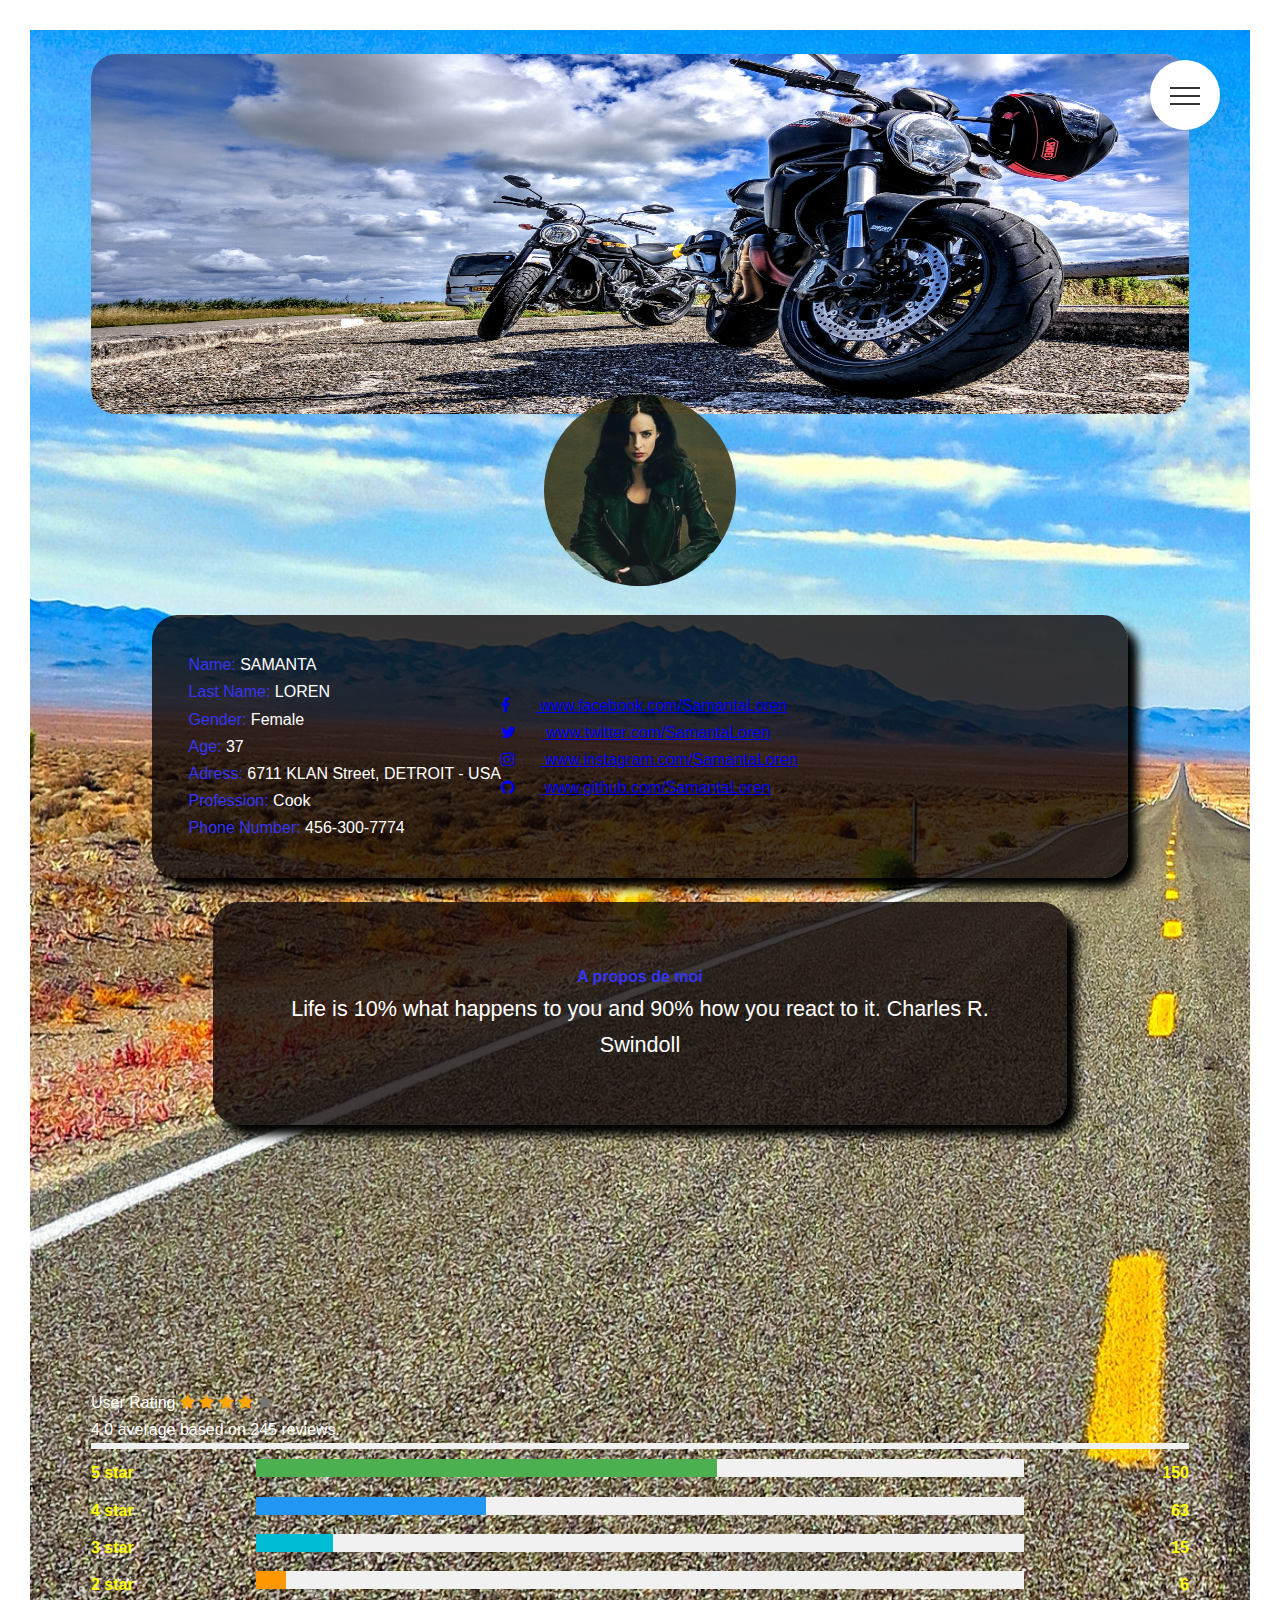
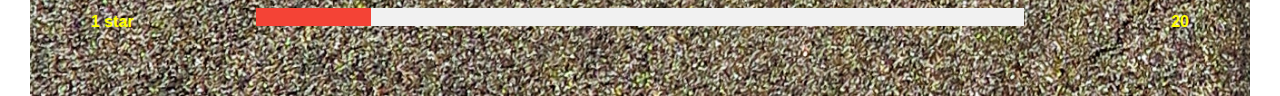
<file: profileuser3/profileuser.html>
<!DOCTYPE html>
<html lang="en">
<head>
    <meta charset="UTF-8">
    <meta name="viewport" content="width=device-width, initial-scale=1.0">
    <meta http-equiv="X-UA-Compatible" content="ie=edge">
    <title>Kalini | Collocation</title>
    <link rel="shortcut icon" href="../image/KaliniIco.png">
    <link href="https://stackpath.bootstrapcdn.com/bootstrap/4.1.3/css/bootstrap.min.css" rel="stylesheet" integrity="sha384-MCw98/SFnGE8fJT3GXwEOngsV7Zt27NXFoaoApmYm81iuXoPkFOJwJ8ERdknLPMO" crossorigin="anonymous">
    <script src="https://stackpath.bootstrapcdn.com/bootstrap/4.1.3/js/bootstrap.min.js" integrity="sha384-ChfqqxuZUCnJSK3+MXmPNIyE6ZbWh2IMqE241rYiqJxyMiZ6OW/JmZQ5stwEULTy" crossorigin="anonymous"></script>
    <script src="https://stackpath.bootstrapcdn.com/bootstrap/4.1.3/js/bootstrap.bundle.min.js" integrity="sha384-pjaaA8dDz/5BgdFUPX6M/9SUZv4d12SUPF0axWc+VRZkx5xU3daN+lYb49+Ax+Tl" crossorigin="anonymous"></script>
    <link rel="stylesheet" href="https://cdnjs.cloudflare.com/ajax/libs/font-awesome/4.7.0/css/font-awesome.min.css">
    <link rel="stylesheet" href="profileuser.css">
    <script
  src="https://code.jquery.com/jquery-3.3.1.js"
  integrity="sha256-2Kok7MbOyxpgUVvAk/HJ2jigOSYS2auK4Pfzbm7uH60="
  crossorigin="anonymous"></script>
</head>
<body id="aaa" class="container" onload="displayNone()">
  <div class="body">
  <div class="navigation">
          <input type="checkbox" class="navigation__checkbox" id="navi-toggle"  >
    
          <label for="navi-toggle" class="navigation__button" id="navigation__button" onclick="display()">
              <span class="navigation__icon" >&nbsp;</span>
          </label>
    
          <div class="navigation__background">&nbsp;</div>
    
          <nav class="navigation__nav" id="tour">
            <ul class="navigation__list">
                <li class="navigation__item"><a href="../profil/accueil.html" class="navigation__link"  id="accueil"  >Home</a></li>
                <li class="navigation__item"><a href="../annonce/annonce.html" class="navigation__link" id="annonce" >Annonce</a></li> 
                <li class="navigation__item"><a href='../profileuser/profileuser.html' class="navigation__link" id="profile"  >Profile</a></li>
                <li class="navigation__item"><a href="../contact/contact.html" class="navigation__link" id="contact" >Contact Us</a></li>
                <li class="navigation__item"><a href="../index.html" class="navigation__link" id="home"  >Log Out</a></li>
                </ul>
        </nav>
    </div>
          <!-- <ul class="navigation__list">
                      <li class="navigation__item"><a href="../profil/accueil.html" class="navigation__link"  id="home" style="pointer-events: none;" >Home</a></li>
                      <li class="navigation__item"><a href="../annonce/annonce.html" class="navigation__link"style="pointer-events: none;" id="annonce">Annonce</a></li>
                      <li class="navigation__item"><a href='../profileuser/profileuser.html' class="navigation__link"style="pointer-events: none;" id="profile">Profile</a></li>
                      <li class="navigation__item"><a href="../contact/contact.html" class="navigation__link"style="pointer-events: none;" id="contact">Contact Us</a></li>
                      <li class="navigation__item"><a href="../index.html" class="navigation__link"style="pointer-events: none;" id="logout">log out</a></li>
                      </ul> -->
              
    <div id='body' class="body container-fluid">
      
      

        
            <div class="divcouv">
                <img class="couverture" src="../image/profileuser1.jpg">
            </div>
            <div class="row1">
            
                <img src='../image/face3.jpg' class='image'>
           
            <div class="container bio">
                <div class="row row0">

                        <div class="information col-md-6">
                                <div class="">
                                    <p><span class="pre card-text">Name: </span><span>SAMANTA </span></p>
                                    <p><span class="pre card-text">Last Name: </span><span>LOREN</span></p>
                                    <p><span class="pre card-text">Gender: </span><span>Female</span></p>
                                    <p><span class="pre card-text">Age: </span><span>37</span></p>
                                    <p><span class="pre card-text">Adress: </span><span>6711  KLAN Street, DETROIT - USA</span></p>
                                    <p><span class="pre card-text">Profession: </span><span>Cook</span></p>
                                    <p><span class="pre card-text">Phone Number: </span><span>456-300-7774</span></p>
                                    
                                </div>
        
                            </div>  

                    <div class="col-md-6 links">
                    <div> <a href="https://www.facebook.com/hamdounifiras"><i class="fa fa-facebook" ></i><span style='margin-left:2vw'> www.facebook.com/SamantaLoren</span></a></div>
                    <div><a href="#" class="text-danger"><i class="fa fa-twitter"></i><span style='margin-left:2vw'> www.twitter.com/SamantaLoren</span></a></div>
                    <div><a href="#" class="text-danger"><i class="fa fa-instagram"></i><span style='margin-left:2vw'> www.instagram.com/SamantaLoren</span></a></div>
                    <div><a href="#" class="text-info"><i class="fa fa-github"></i><span style='margin-left:2vw'> www.github.com/SamantaLoren</span></a></div>
                  </div>
              
                    
                </div>          
                    </div>

                </div>
        

        <div class="container">

            <div class="apropos row2">
               <div class="apropostext">
                   <h4 class="">A propos de moi</h4>
                   <p id='apropo'> Life is 10% what happens to you and 90% how you react to it. Charles R. Swindoll</p>
                </div>
             
            
            
            </div>
        </div>

       
    <div class='rating'>
        <span class="heading">User Rating</span>
<span class="fa fa-star checked"></span>
<span class="fa fa-star checked"></span>
<span class="fa fa-star checked"></span>
<span class="fa fa-star checked"></span>
<span class="fa fa-star "></span>
<p class='text-rating'>4.0 average based on 245 reviews.</p>
<hr style="border:3px solid #f1f1f1">

<div class="row rating-row">
  <div class="side">
    <div>5 star</div>
  </div>
  <div class="middle">
    <div class="bar-container">
      <div class="bar-5"></div>
    </div>
  </div>
  <div class="side right">
    <div>150</div>
  </div>
  <div class="side">
    <div>4 star</div>
  </div>
  <div class="middle">
    <div class="bar-container">
      <div class="bar-4"></div>
    </div>
  </div>
  <div class="side right">
    <div>63</div>
  </div>
  <div class="side">
    <div>3 star</div>
  </div>
  <div class="middle">
    <div class="bar-container">
      <div class="bar-3"></div>
    </div>
  </div>
  <div class="side right">
    <div>15</div>
  </div>
  <div class="side">
    <div>2 star</div>
  </div>
  <div class="middle">
    <div class="bar-container">
      <div class="bar-2"></div>
    </div>
  </div>
  <div class="side right">
    <div>6</div>
  </div>
  <div class="side">
    <div>1 star</div>
  </div>
  <div class="middle">
    <div class="bar-container">
      <div class="bar-1"></div>
    </div>
  </div>
  <div class="side right">
    <div>20</div>
  </div>
</div>
    </div>
    </div>
  </div>
    <script src="profileuser.js"></script>
    <script src="../p.js"></script>
</body>
</html>
</file>
<file: annonce/style.css>
*,
*::after,
*::before
{
    margin: 0;
    padding: 0;
    box-sizing: inherit;/*best practises*/
   
}
html{
    font-size: 10px;/* root font size */
}
body{
    font-family: "lato",sans-serif;
    font-weight: 400;
    font-size: 1.6rem;
    line-height: 1.7;
    color: #777;
    padding: 3rem;
    box-sizing: border-box;/*best practises inheritance fil (*)*/
    position: relative;

}

header{
    height: 80vh;/**95% of viewport*/
    background-image: linear-gradient(to right bottom,
    #cbcad47a,
    #28b4a14f),/* 2 background */
    url(../image/hands2.jpg);
    background-size: cover;/*always fit element in the box */
    background-position: center;
    clip-path: polygon(0 0,100% 0,100% 75vh,0 100%);
    width: 100%;
    position: relative;/* for logo box top w left parapport lil logo-box */
}
.text-box{
    position: absolute;
    top: 50%;
    left: 50%;
    transform:  translate(-50% , -50%);/* shift the elemnt not with his parent but in his own -50 center it*/
    text-align: center;
  
}
.heading-primary{
    color: #fff;
    text-transform: uppercase;
    backface-visibility: hidden;
    margin-bottom:60px;  /* animation has beuge this  eliminate it*/

}
.heading-primary-main{
    display: block;/*par default inline donc block bich ya3mlou br binathom*/
    font-size: 6rem;
    font-weight: 500;
    letter-spacing: 1.7rem;
    /* bich ti5dim animation lazim animation name w animation duration*/
    animation: moveInLeft 3s ease-out;/* ta3mlilha appel shortcut*/
    /* other animation we can do
    animation-delay: 3s;
    animation-iteration-count: 3;
    animation-duration: 3s;
    aniamtion-timing-function: ease-out;
    */
}
@keyframes moveInLeft{
    0%{ /* start of the animation*/
        opacity: 0;
        transform: translateX(-10rem);/* bima anhiyi bich tabda min blasas moch lihachitna biha donc (negative)*/

    }
    80%{/* en cour mta3 animation t9adam chwyaa a3la par defalt*/
        transform: translateX(1rem);
    }

    100%{ /* end of the animation*/
        opacity: 1;
        transform: translateX(0);/* end fi blasas initial mta3ha */
    }
}
.container{
    height: 100%;
    
}
#image{
  height:100%;
  width:80%;
  background-position:top;
  background-size:cover;
  transform: skewx(5deg);


}
.card-footer{
    margin-top: 9%;
}
.card-group-right{
    width: 100%;
    height: 900px;
    border-radius: 3px;
    box-shadow: 0 1.5rem 4rem rgba(0, 0, 0, 0.15);
    margin-right: 5%; 
   
   
}
.card-group-left{
    width: 100%;
    border-radius: 3px;
    box-shadow: 0 1.5rem 4rem rgba(0, 0, 0, 0.15); 
    height: 900px;
    -moz-perspective: 150rem;
    perspective: 150rem;

}

.card{
 border: 1px solid lightgrey;
 top: 5%;
 border-radius: 3px;
 box-shadow: 0 1.5rem 1.5rem rgba(0, 0, 0, 0.15);
 margin-bottom: 2vh;
 margin-top: 2vh;
 transform: skewx(-5deg);
 width: 95%;
 perspective: 150rem;
-moz-perspective: 150rem;
animation: jumpToTop 2s ease-out;


}
.card-back.back{
    background-color: white;
  
}
@keyframes jumpToTop{
    0%{ /* start of the animation*/
        opacity: 0;
        transform: translateY(2rem);/* bima anhiyi bich tabda min blasas moch lihachitna biha donc (negative)*/

    }
    80%{/* en cour mta3 animation t9adam chwyaa a3la par default*/
        transform: translateY(-1rem);
    }

    100%{ /* end of the animation*/
        opacity: 1;
        transform: translateY(0);/* end fi blasas initial mta3ha */
    }
}




/* .card-body{
    height: 80%;
    width: 100%;
    
} */
.card-title{
font-size: 2rem;
transition: all .8s ease;
margin-bottom: 3%;
transform: skewX(5deg);
}
.card-text{
    transform: skewX(5deg);
}

.btn-outline-primary,.btn-outline-danger{
    width: 43vh;
    height: 100%;
    font-size: 2rem;
    background-color: white;
    font-size: 6rem;
    font-weight: 500;
    letter-spacing: 1.2rem;
}

/* .one{
    margin-top: -3;
} */

/* entire container, keeps perspective */
.flip-container {
	perspective: 1000px;
}
	/* flip the pane when hovered */
	.flip-container:hover .flipper, .flip-container.hover .flipper {
		transform: rotateY(180deg);
	}

 .front, .back {
    height: 100%;
    width: 500px;

}

.flip-container{
    height: 30%;
    width: 500px;
}
/* flip speed goes here */
.flipper {
	transition: 0.6s;
    transform-style: preserve-3d;
    height: 100%;
    width: 100%;
	position: relative;
}

/* hide back of pane during swap */
.front, .back {
	backface-visibility: hidden;
	position: absolute;
	top: 0;
    left: 0;
}

/* front pane, placed above back */
.front {
	z-index: 2;
	/* for firefox 31 */
	transform: rotateY(0deg);
}

/* back, initially hidden pane */
.back {
    transform: rotateY(180deg);
 
}
.navigation__checkbox1 {
    display: none; }


.navigation__button1{
    background-color: #fff;
    height: 7rem;
    width: 7rem;
    position: fixed;
    top: 6rem;
    left: 6rem ;
    border-radius: 50%;
    z-index: 2000;
    box-shadow: 0 1rem 3rem rgba(0, 0, 0, 0.1);
    text-align: center;
    cursor: pointer; }
  /**********navigation**********/
  
.navigation__checkbox {
    display: none; }
  
  .navigation__button {
    background-color: #fff;
    height: 7rem;
    width: 7rem;
    position: fixed;
    top: 6rem;
    right: 6rem;
    border-radius: 50%;
    z-index: 2000;
    box-shadow: 0 1rem 3rem rgba(0, 0, 0, 0.1);
    text-align: center;
    cursor: pointer; }
  
  .navigation__background {
    height: 6rem;
    width: 6rem;
    border-radius: 50%;
    position: fixed;
    top: 6.5rem;
    right: 6.5rem;
    background-image: radial-gradient(#7ed56f, #28b485);
    z-index: 1000;
    transition: transform 0.8s cubic-bezier(0.86, 0, 0.07, 1);/*il fourma ili tihal biha cubic*/ }
  
  .navigation__nav {
    height: 100vh;
    position: fixed;
    top: 0;
    left: 0;
    z-index: 1500;
    opacity: 0;
    width: 0;
    transition: all 0.8s cubic-bezier(0.68, -0.55, 0.265, 1.55); }
  
  .navigation__list {
    position: absolute;
    top: 50%;
    left: 50%;
    transform: translate(-50%, -50%);/*center element*/
    list-style: none;
    text-align: center;
    width: 100%; }
  
  .navigation__item {
    margin: 1rem; }
  
  .navigation__link:link, .navigation__link:visited {
    display: inline-block;
    font-size: 3rem;
    font-weight: 300;
    padding: 1rem 2rem;
    color: #fff;
    text-decoration: none;
    text-transform: uppercase;
    background-image: linear-gradient(120deg, transparent 0%, transparent 50%, #fff 50%);
    background-size: 250%;
    transition: all .4s; }
    .navigation__link:link span, .navigation__link:visited span {
      margin-right: 1.5rem;
      display: inline-block; }
  
  .navigation__link:hover, .navigation__link:active {
    background-position: 100%;
    color: #55c57a;
    transform: translateX(1rem); }
  
  .navigation__checkbox:checked ~ .navigation__background {
    transform: scale(80); }
  
  .navigation__checkbox:checked ~ .navigation__nav {
    opacity: 1;
    width: 100%; }
  
  .navigation__icon {
    position: relative;
    margin-top: 3.5rem; }
    .navigation__icon, .navigation__icon::before, .navigation__icon::after {
      width: 3rem;
      height: 2px;
      background-color: #333;
      display: inline-block; }
    .navigation__icon::before, .navigation__icon::after {
      content: "";
      position: absolute;
      left: 0;
      transition: all .2s; }
    .navigation__icon::before {
      top: -.8rem; }
    .navigation__icon::after {
      top: .8rem; }
  
  .navigation__button:hover .navigation__icon::before {
    top: -1rem; }
  
  .navigation__button:hover .navigation__icon::after {
    top: 1rem; }
  
  .navigation__checkbox:checked + .navigation__button .navigation__icon {
    background-color: transparent; }
  
  .navigation__checkbox:checked + .navigation__button .navigation__icon::before {
    top: 0;
    transform: rotate(135deg); }
  
  .navigation__checkbox:checked + .navigation__button .navigation__icon::after {
    top: 0;
    transform: rotate(-135deg); }
  

  /*******************/
  @media screen and (max-width: 768px) {
    
    body{
        max-width: 768px;
        zoom: 1;
      }
  .container{
      display: flex;
      flex-direction: column !important;
        width: 100%;
        margin-left: 5%;
        font-size: 1.5rem;
 
  }
  .card-footer {
    margin-top: -1%;
}
.col-md-6{
    margin-bottom: 5%;
}
  .header-container{
    width: 100%;
  }
  .card-group-right{
      width: 100%;
      margin-left: -5%;
  }
  .card-group-left{
    width: 100%;
    margin-left: -5%;
    margin-top: 5%;
  }
  .card{
      width: 100%;
    
  }
  .card-footer{
width: 40%;
}
.btn-outline-primary{
  width: 50%;
  font-size: 1.5vh;
}
.btn-outline-danger{
    width: 50%;
    font-size: 1.5vh;
}
.navigation__button,.navigation__background{
    margin-right: 50px;
          }
 .flip-container {
            height: 250px;
             width: 100%; 
        }
        .card-back.back{
           width: 100%;          
        }
        #exampleModal{
         
            margin-top: 20%;
            margin-left: 3%;

        }
  }
  @media screen and (max-width: 414px) {

 
    body{
    width: 100%;
    top: 0;
    padding: 0;
      }
  .container{
      display: flex;
      flex-direction: column !important;
        width: 90%;
        margin-left: 8%;

 
  }
  .card-footer {
    margin-top: -1%;
}
.col-md-6{
    margin-bottom: 5%;
}
  .header-container{
    width: 100%;
  }
  .card-group-right{
      width: 100%;
      margin-left: -4%;
  }
  .card-group-left{
    width: 100%;
    margin-left: -4%;
   
  }
  .card{
      width: 90%;
      margin-left: 5%;
      font-size: 1.7rem;
    
  }
  .card-footer{
    width: 40%;
    position: absolute;
    bottom: 0;
}
.btn-outline-primary{
  width: 50%;
  font-size: 1.5vh;
}
.btn-outline-danger{
    width: 50%;
    font-size: 1.5vh;
}
.navigation__button,.navigation__background{
    margin-right: 30%;
          }
 .flip-container {
                height: 275px;
             width: 100%; 
        }
        .card-back.back{
           width: 100%;          
        }
        .text-box{
            position: absolute;
            top: 50%;
            left: 50%;
            transform:  translate(-50% , -50%);/* shift the elemnt not with his parent but in his own -50 center it*/
            text-align: center;
          
        }
        .heading-primary-main{
            display: block;/*par default inline donc block bich ya3mlou br binathom*/
            font-size: 3rem;
            font-weight: 500;
            letter-spacing: 1.7rem;
            /* bich ti5dim animation lazim animation name w animation duration*/
            animation: moveInLeft 3s ease-out;/* ta3mlilha appel shortcut*/
            /* other animation we can do
            animation-delay: 3s;
            animation-iteration-count: 3;
            animation-duration: 3s;
            aniamtion-timing-function: ease-out;
            */
        }
        #image{
        
            background-position:top;
            background-size:cover;
            transform: skewx(5deg);
            overflow:hidden;
            -webkit-border-radius:50px;
            -moz-border-radius:50px;
             border-radius:15vw;
             width:25vw;
             height:25vw;
          position: absolute;
          margin-left: 20%;
          margin-top: -5%;
          }

          .navigation__list {
          position: absolute;
          margin-left: -15%;
          }
          #exampleModal{
              width: 66%;
              zoom: .5;
              margin-top: 40%;
              margin-left: 2%;

          }
          .modal-footer{
            margin-left: 20%;
          }
         #demo{
                margin-left: 1% !important;
          }
          #flip-container{
              height: 340px;
              margin-left: -2%;
          }
          #card-text{
              margin-top: 5%;
          }
          
  }
  @media screen and (max-width:375px) {

.card{
    font-size: 1.5rem;
}

#image{
        
    background-position:top;
    background-size:cover;
    transform: skewx(5deg);
    overflow:hidden;
    -webkit-border-radius:50px;
    -moz-border-radius:50px;
     border-radius:15vw;
     width:17vw;
     height:17vw;
  position: absolute;
  margin-left: 28%;
  margin-top: -9%
  }
  #flip-container{
      height:390px ;
      margin-left: -2%;
  }

  #exampleModal{
    width: 66%;
    zoom: .5;
    margin-top: 40%;
    margin-left: .5%;
}
.card-group-right{
    width: 100%;
    margin-left: -4%;
}
.card-group-left{
  width: 100%;
  margin-left: -4%;
 
}
#exampleModal{
    width: 55%;
    zoom: .5;
    margin-top: 40%;
    margin-left: 2%;

}

  }
</file>
<file: profileuser/profileuser.css>
*,
*::after,
*::before
{
    margin: 0;
    padding: 0;
    box-sizing: inherit;/*best practises*/
   
}
html{
    font-size: 10px;/* root font size */
}
body{
    font-family: "lato",sans-serif;
    font-weight: 400;
    font-size: 1.6rem;
    line-height: 1.7;
    color: #777;
    padding: 3rem;
    box-sizing: border-box;/*best practises inheritance fil (*)*/
    
}


.navigation__checkbox {
    display: none; }
  
  .navigation__button {
    background-color: #fff;
    height: 7rem;
    width: 7rem;
    position: fixed;
    top: 6rem;
    right: 6rem;
    border-radius: 50%;
    z-index: 2000;
    box-shadow: 0 1rem 3rem rgba(0, 0, 0, 0.1);
    text-align: center;
    cursor: pointer; }
  
  .navigation__background {
    height: 6rem;
    width: 6rem;
    border-radius: 50%;
    position: fixed;
    top: 6.5rem;
    right: 6.5rem;
    background-image: radial-gradient(#7ed56f, #28b485);
    z-index: 1000;
    transition: transform 0.8s cubic-bezier(0.86, 0, 0.07, 1);/*il fourma ili tihal biha cubic*/ }
  
  .navigation__nav {
    height: 100vh;
    position: fixed;
    top: 0;
    left: 0;
    z-index: 1500;
    opacity: 0;
    width: 0;
    transition: all 0.8s cubic-bezier(0.68, -0.55, 0.265, 1.55); }
  
  .navigation__list {
    position: absolute;
    top: 50%;
    left: 50%;
    transform: translate(-50%, -50%);/*center element*/
    list-style: none;
    text-align: center;
    width: 100%; }
  
  .navigation__item {
    margin: 1rem; }
  
  .navigation__link:link, .navigation__link:visited {
    display: inline-block;
    font-size: 3rem;
    font-weight: 300;
    padding: 1rem 2rem;
    color: #fff;
    text-decoration: none;
    text-transform: uppercase;
    background-image: linear-gradient(120deg, transparent 0%, transparent 50%, #fff 50%);
    background-size: 250%;
    transition: all .4s; }
    .navigation__link:link span, .navigation__link:visited span {
      margin-right: 1.5rem;
      display: inline-block; }
  
  .navigation__link:hover, .navigation__link:active {
    background-position: 100%;
    color: #55c57a;
    transform: translateX(1rem); }
  
  .navigation__checkbox:checked ~ .navigation__background {
    transform: scale(80); }
  
  .navigation__checkbox:checked ~ .navigation__nav {
    opacity: 1;
    width: 100%; }
  
  .navigation__icon {
    position: relative;
    margin-top: 3.5rem; }
    .navigation__icon, .navigation__icon::before, .navigation__icon::after {
      width: 3rem;
      height: 2px;
      background-color: #333;
      display: inline-block; }
    .navigation__icon::before, .navigation__icon::after {
      content: "";
      position: absolute;
      left: 0;
      transition: all .2s; }
    .navigation__icon::before {
      top: -.8rem; }
    .navigation__icon::after {
      top: .8rem; }
  
  .navigation__button:hover .navigation__icon::before {
    top: -1rem; }
  
  .navigation__button:hover .navigation__icon::after {
    top: 1rem; }
  
  .navigation__checkbox:checked + .navigation__button .navigation__icon {
    background-color: transparent; }
  
  .navigation__checkbox:checked + .navigation__button .navigation__icon::before {
    top: 0;
    transform: rotate(135deg); }
  
  .navigation__checkbox:checked + .navigation__button .navigation__icon::after {
    top: 0;
    transform: rotate(-135deg); }






.container{
    height: 50vh;
    width: 100%;
  
}

.divcouv{
    text-align: center;
}
.couverture{
    /* background-image:url(../image/hawai.jpg);
    background-position:center;
    background-size: cover; */
     height: 40vh;
     width:90%;
     box-sizing: border-box;
    border-radius: 2vw;
    margin-top:2%;
}

.bio{
    background-color: rgba(15, 7, 7, 0.8);
    height: auto;
    width:80%;
   
    
    box-sizing: border-box;
    border-radius: 2vw;
    box-shadow: 10px 10px 10px black;
    padding: 3%;
    
}

.pre{
    color:rgb(53, 53, 243);
}
.apropos{
   
   
    
}

.body{
    
   
       /* height:1700px; */
      
       
       background: url(../image/profileuser2.jpg);
       
        background-size: cover;
   
}
.image{
    overflow:hidden;
    -webkit-border-radius:50px;
    -moz-border-radius:50px;
    border-radius:15vw;
    width:15vw;
    height:15vw;
  opacity: .9;
  transform: translate(0%,-15%);
   
}
.row1,.row2{
    display: flex;
    align-items: center;
    flex-direction: column;
   
    

}
.row0, .row3{
    display: flex;
    align-items: center;
    flex-direction:row;
    color:white;
    
   
}
.apropostext{
    width:70%;
    height: 100%;
    text-align: center;
    color:rgb(53, 53, 243);
    background-color: rgba(15, 7, 7, 0.8);
    padding: 5%;
    box-sizing: border-box;
    border-radius: 2vw;
    margin:2%;
    box-shadow: 10px 10px 10px black;
}
.carta{
   width:100%;
    padding:2%;
    box-shadow: 10px 10px 10px black;
    text-align:center;
    height: 100%;

}

#notification{
    position: relative;
    height:100%;
}

#kalek{
    position: absolute;
    right:0;
    top:0;
}
#kalih{
    position: absolute;
    left:0;
    top:0;
}
.test1, .test2{
    
    display:none;
    height:100%;
    width:45%;
    box-shadow: 10px 10px 10px black;
    padding-top:1%;
    text-align: center;
    display:none;
    opacity: 0;
    transition:opacity 2s linear ;
   
}
.test1{
    background-color:lightblue;
}
.test2{
    background-color:lightgreen;
}
.test{
    display:flex;
    justify-content: center;
    
    margin-top:20%;
}
.imgnotif{
    overflow:hidden;
    -webkit-border-radius: 60%;
    -moz-border-radius: 60%;
    border-radius: 60%;
    width: 60%;
    height:80%;
   
    margin-left:10px;
}

.col-7{
    font-size: 80%;
}

.svg{
    height:30%;
    
  
}
.col-12{
    padding-top:1%;
    padding-bottom:4%;
}
.svg1{
    height:60%;
}
#apropo{
    color:white;
    font-size: 2.4vh;
   
}

.checked {
    color: orange;
}

/* Three column layout */
.side {
    float: left;
    width: 15%;
    margin-top: 10px;
    color:white;
    font-weight: 800;
}

.middle {
    float: left;
    width: 70%;
    margin-top: 10px;
}

/* Place text to the right */
.right {
    text-align: right;
}

/* Clear floats after the columns */
.row:after {
    content: "";
    display: table;
    clear: both;
}

/* The bar container */
.bar-container {
    width: 100%;
    background-color: #f1f1f1;
    text-align: center;
    color: white;
}

/* Individual bars */
.bar-5 {width: 60%; height: 18px; background-color: #4CAF50;}
.bar-4 {width: 30%; height: 18px; background-color: #2196F3;}
.bar-3 {width: 10%; height: 18px; background-color: #00bcd4;}
.bar-2 {width: 4%; height: 18px; background-color: #ff9800;}
.bar-1 {width: 15%; height: 18px; background-color: #f44336;}

/* Responsive layout - make the columns stack on top of each other instead of next to each other */
@media (max-width: 400px) {
    .side, .middle {
        width: 100%;
    }
    /* Hide the right column on small screens */
    .right {
        display: none;
    }
}
.rating{
    padding:5%;
}
.rating-row{
    color:white;
}
.heading {
    color:white;
}
.text-rating{
    color:white;
}






.profile {
   margin-left:50px;
  }
  
  /* Profile sidebar */
  .profile-sidebar {
    padding: 20px 0 10px 0;
    background: #fff;
  }
  
  .profile-userpic img {
    float: none;
    margin: 0 auto;
    width: 100px;
    height:100px;
    -webkit-border-radius: 50% !important;
    -moz-border-radius: 50% !important;
    border-radius: 50% !important;
  }

  .profile-userpic{
      text-align: center;
  }

  #profile-userpic1, #profile-userpic2, #profile-userpic3, #profile-userpic4, #profile-userpic5{
      display:none;
  }
  
  .profile-usertitle {
    text-align: center;
    margin-top: 20px;
  }
  
  .profile-usertitle-name {
    color: #5a7391;
    font-size: 16px;
    font-weight: 600;
    margin-bottom: 7px;
  }
  
  .profile-usertitle-job {
    text-transform: uppercase;
    color: #5b9bd1;
    font-size: 12px;
    font-weight: 600;
    margin-bottom: 15px;
  }
  
  .profile-userbuttons {
    text-align: center;
    margin-top: 10px;
    margin-left:5px;
    margin-right:5px;

  }
  
  .profile-userbuttons .btn {
    text-transform: uppercase;
    font-size: 11px;
    font-weight: 600;
    padding: 6px 15px;
    margin-right: 5px;
  }
  
  .profile-userbuttons .btn:last-child {
    margin-right: 0px;
  }
      
  .profile-usermenu {
    margin-top: 30px;
  }
  
  .profile-usermenu ul li {
    border-bottom: 1px solid #f0f4f7;
  }
  
  .profile-usermenu ul li:last-child {
    border-bottom: none;
  }
  
  .profile-usermenu ul li a {
    color: #93a3b5;
    font-size: 14px;
    font-weight: 400;
  }
  
  .profile-usermenu ul li a i {
    margin-right: 8px;
    font-size: 14px;
  }
  
  .profile-usermenu ul li a:hover {
    background-color: #fafcfd;
    color: #5b9bd1;
  }
  
  .profile-usermenu ul li.active {
    border-bottom: none;
  }
  
  .profile-usermenu ul li.active a {
    color: #5b9bd1;
    background-color: #f6f9fb;
    border-left: 2px solid #5b9bd1;
    margin-left: -2px;
  }
  
  /* Profile Content */
  .profile-content {
    padding: 20px;
    background: #fff;
    min-height: 460px;
  }

  ul{
      display:flex;
      flex-direction: column;
      align-items: center;
  }

  @media screen and (max-width: 720px) {
    #notification{
        position: relative;
        font-size: 50%;
        margin-top:15%;
    }
    
    #kalek{
        width:50%;
        top:5%
        
        
    }
    #kalih{
        width:50%;
        top:5%;
       
        
    }
    .col-7{
        font-size:60%;
    }
    .test{
        display:flex;
       
        
        
        margin-top:70%;
    }
    .test1,.test2{
        width:80%;
    }
    
    .svg{
        height:30%;
        
      
    }
    .imgnotif{
        overflow:hidden;
        -webkit-border-radius:30px;
        -moz-border-radius:30px;
        border-radius:30px;
        width:30px;
        height:30px;
        margin-left:10px;
    }

    .svg1{
        height:30%;
  }

  .profile {
    width:20%;
    
    margin-left:0;
   }

  .profile-usermenu{
      display:none;
  }
  .profile-userpic img {
    float: none;
    margin: 0 auto;
    width: 60px;
    height:60px;
    -webkit-border-radius: 50% !important;
    -moz-border-radius: 50% !important;
    border-radius: 50% !important;
  }


  .profile-usertitle {
    text-align: center;
    margin-top: 7px;
  }
  
  .profile-usertitle-name {
    color: #5a7391;
    font-size: 10px;
    font-weight: 300;
    margin-bottom: 5px;
  }
  
  .profile-usertitle-job {
    text-transform: uppercase;
    color: #5b9bd1;
    font-size: 8px;
    font-weight: 300;
    margin-bottom: 10px;
  }
  
  .profile-userbuttons {
    text-align: center;
    margin-top: 7px;
    width:60px;
   

  }
  
  .profile-userbuttons .btn {
    text-transform: uppercase;
    font-size: 7px;
    font-weight: 300;
    padding: 6px;
    text-align: center;
    width:60px;
  
  }
  
  

}
</file>
<file: profileuser1/profileuser.css>
*,
*::after,
*::before
{
    margin: 0;
    padding: 0;
    box-sizing: inherit;/*best practises*/
   
}
html{
    font-size: 10px;/* root font size */
}
body{
    font-family: "lato",sans-serif;
    font-weight: 400;
    font-size: 1.6rem;
    line-height: 1.7;
    color: #777;
    padding: 3rem;
    box-sizing: border-box;/*best practises inheritance fil (*)*/
    
}


.navigation__checkbox {
    display: none; }
  
  .navigation__button {
    background-color: #fff;
    height: 7rem;
    width: 7rem;
    position: fixed;
    top: 6rem;
    right: 6rem;
    border-radius: 50%;
    z-index: 2000;
    box-shadow: 0 1rem 3rem rgba(0, 0, 0, 0.1);
    text-align: center;
    cursor: pointer; }
  
  .navigation__background {
    height: 6rem;
    width: 6rem;
    border-radius: 50%;
    position: fixed;
    top: 6.5rem;
    right: 6.5rem;
    background-image: radial-gradient(#7ed56f, #28b485);
    z-index: 1000;
    transition: transform 0.8s cubic-bezier(0.86, 0, 0.07, 1);/*il fourma ili tihal biha cubic*/ }
  
  .navigation__nav {
    height: 100vh;
    position: fixed;
    top: 0;
    left: 0;
    z-index: 1500;
    opacity: 0;
    width: 0;
    transition: all 0.8s cubic-bezier(0.68, -0.55, 0.265, 1.55); }
  
  .navigation__list {
    position: absolute;
    top: 50%;
    left: 50%;
    transform: translate(-50%, -50%);/*center element*/
    list-style: none;
    text-align: center;
    width: 100%; }
  
  .navigation__item {
    margin: 1rem; }
  
  .navigation__link:link, .navigation__link:visited {
    display: inline-block;
    font-size: 3rem;
    font-weight: 300;
    padding: 1rem 2rem;
    color: #fff;
    text-decoration: none;
    text-transform: uppercase;
    background-image: linear-gradient(120deg, transparent 0%, transparent 50%, #fff 50%);
    background-size: 250%;
    transition: all .4s; }
    .navigation__link:link span, .navigation__link:visited span {
      margin-right: 1.5rem;
      display: inline-block; }
  
  .navigation__link:hover, .navigation__link:active {
    background-position: 100%;
    color: #55c57a;
    transform: translateX(1rem); }
  
  .navigation__checkbox:checked ~ .navigation__background {
    transform: scale(80); }
  
  .navigation__checkbox:checked ~ .navigation__nav {
    opacity: 1;
    width: 100%; }
  
  .navigation__icon {
    position: relative;
    margin-top: 3.5rem; }
    .navigation__icon, .navigation__icon::before, .navigation__icon::after {
      width: 3rem;
      height: 2px;
      background-color: #333;
      display: inline-block; }
    .navigation__icon::before, .navigation__icon::after {
      content: "";
      position: absolute;
      left: 0;
      transition: all .2s; }
    .navigation__icon::before {
      top: -.8rem; }
    .navigation__icon::after {
      top: .8rem; }
  
  .navigation__button:hover .navigation__icon::before {
    top: -1rem; }
  
  .navigation__button:hover .navigation__icon::after {
    top: 1rem; }
  
  .navigation__checkbox:checked + .navigation__button .navigation__icon {
    background-color: transparent; }
  
  .navigation__checkbox:checked + .navigation__button .navigation__icon::before {
    top: 0;
    transform: rotate(135deg); }
  
  .navigation__checkbox:checked + .navigation__button .navigation__icon::after {
    top: 0;
    transform: rotate(-135deg); }






.container{
    height: 50vh;
    width: 100%;
  
}

.divcouv{
    text-align: center;
}
.couverture{
    /* background-image:url(../image/hawai.jpg);
    background-position:center;
    background-size: cover; */
     height: 40vh;
     width:90%;
     box-sizing: border-box;
    border-radius: 2vw;
    margin-top:2%;
}

.bio{
    background-color: rgba(15, 7, 7, 0.8);
    height: auto;
    width:80%;
   
    
    box-sizing: border-box;
    border-radius: 2vw;
    box-shadow: 10px 10px 10px black;
    padding: 3%;
    
}

.pre{
    color:rgb(53, 53, 243);
}
.apropos{
   
   
    
}

.body{
    
   
       /* height:1700px; */
      
       
       background: url(../image/hawai.jpg);
       
        background-size: cover;
   
}
.image{
    overflow:hidden;
    -webkit-border-radius:50px;
    -moz-border-radius:50px;
    border-radius:15vw;
    width:15vw;
    height:15vw;
  opacity: .9;
  transform: translate(0%,-15%);
   
}
.row1,.row2{
    display: flex;
    align-items: center;
    flex-direction: column;
   
    

}
.row0, .row3{
    display: flex;
    align-items: center;
    flex-direction:row;
    color:white;
    
   
}
.apropostext{
    width:70%;
    height: 100%;
    text-align: center;
    color:rgb(53, 53, 243);
    background-color: rgba(15, 7, 7, 0.8);
    padding: 5%;
    box-sizing: border-box;
    border-radius: 2vw;
    margin:2%;
    box-shadow: 10px 10px 10px black;
}
.carta{
   width:100%;
    padding:2%;
    box-shadow: 10px 10px 10px black;
    text-align:center;
    height: 100%;

}

#notification{
    position: relative;
    height:100%;
}

#kalek{
    position: absolute;
    right:0;
    top:0;
}
#kalih{
    position: absolute;
    left:0;
    top:0;
}
.test1, .test2{
    
    display:none;
    height:100%;
    width:45%;
    box-shadow: 10px 10px 10px black;
    padding-top:1%;
    text-align: center;
    display:none;
    opacity: 0;
    transition:opacity 2s linear ;
   
}
.test1{
    background-color:lightblue;
}
.test2{
    background-color:lightgreen;
}
.test{
    display:flex;
    justify-content: center;
    
    margin-top:20%;
}
.imgnotif{
    overflow:hidden;
    -webkit-border-radius: 60%;
    -moz-border-radius: 60%;
    border-radius: 60%;
    width: 60%;
    height:80%;
   
    margin-left:10px;
}

.col-7{
    font-size: 80%;
}

.svg{
    height:30%;
    
  
}
.col-12{
    padding-top:1%;
    padding-bottom:4%;
}
.svg1{
    height:60%;
}
#apropo{
    color:white;
    font-size: 2.4vh;
   
}

.checked {
    color: orange;
}

/* Three column layout */
.side {
    float: left;
    width: 15%;
    margin-top: 10px;
    color:black;
    font-weight: 800;
}

.middle {
    float: left;
    width: 70%;
    margin-top: 10px;
}

/* Place text to the right */
.right {
    text-align: right;
}

/* Clear floats after the columns */
.row:after {
    content: "";
    display: table;
    clear: both;
}

/* The bar container */
.bar-container {
    width: 100%;
    background-color: #f1f1f1;
    text-align: center;
    color: white;
}

/* Individual bars */
.bar-5 {width: 60%; height: 18px; background-color: #4CAF50;}
.bar-4 {width: 30%; height: 18px; background-color: #2196F3;}
.bar-3 {width: 10%; height: 18px; background-color: #00bcd4;}
.bar-2 {width: 4%; height: 18px; background-color: #ff9800;}
.bar-1 {width: 15%; height: 18px; background-color: #f44336;}

/* Responsive layout - make the columns stack on top of each other instead of next to each other */
@media (max-width: 400px) {
    .side, .middle {
        width: 100%;
    }
    /* Hide the right column on small screens */
    .right {
        display: none;
    }
}
.rating{
    padding:5%;
}
.rating-row{
    color:white;
}
.heading {
    color:white;
}
.text-rating{
    color:white;
}






.profile {
   margin-left:50px;
  }
  
  /* Profile sidebar */
  .profile-sidebar {
    padding: 20px 0 10px 0;
    background: #fff;
  }
  
  .profile-userpic img {
    float: none;
    margin: 0 auto;
    width: 100px;
    height:100px;
    -webkit-border-radius: 50% !important;
    -moz-border-radius: 50% !important;
    border-radius: 50% !important;
  }

  .profile-userpic{
      text-align: center;
  }

  #profile-userpic1, #profile-userpic2, #profile-userpic3, #profile-userpic4, #profile-userpic5{
      display:none;
  }
  
  .profile-usertitle {
    text-align: center;
    margin-top: 20px;
  }
  
  .profile-usertitle-name {
    color: #5a7391;
    font-size: 16px;
    font-weight: 600;
    margin-bottom: 7px;
  }
  
  .profile-usertitle-job {
    text-transform: uppercase;
    color: #5b9bd1;
    font-size: 12px;
    font-weight: 600;
    margin-bottom: 15px;
  }
  
  .profile-userbuttons {
    text-align: center;
    margin-top: 10px;
    margin-left:5px;
    margin-right:5px;

  }
  
  .profile-userbuttons .btn {
    text-transform: uppercase;
    font-size: 11px;
    font-weight: 600;
    padding: 6px 15px;
    margin-right: 5px;
  }
  
  .profile-userbuttons .btn:last-child {
    margin-right: 0px;
  }
      
  .profile-usermenu {
    margin-top: 30px;
  }
  
  .profile-usermenu ul li {
    border-bottom: 1px solid #f0f4f7;
  }
  
  .profile-usermenu ul li:last-child {
    border-bottom: none;
  }
  
  .profile-usermenu ul li a {
    color: #93a3b5;
    font-size: 14px;
    font-weight: 400;
  }
  
  .profile-usermenu ul li a i {
    margin-right: 8px;
    font-size: 14px;
  }
  
  .profile-usermenu ul li a:hover {
    background-color: #fafcfd;
    color: #5b9bd1;
  }
  
  .profile-usermenu ul li.active {
    border-bottom: none;
  }
  
  .profile-usermenu ul li.active a {
    color: #5b9bd1;
    background-color: #f6f9fb;
    border-left: 2px solid #5b9bd1;
    margin-left: -2px;
  }
  
  /* Profile Content */
  .profile-content {
    padding: 20px;
    background: #fff;
    min-height: 460px;
  }

  ul{
      display:flex;
      flex-direction: column;
      align-items: center;
  }

  @media screen and (max-width: 720px) {
    #notification{
        position: relative;
        font-size: 50%;
        margin-top:15%;
    }
    
    #kalek{
        width:50%;
        top:5%
        
        
    }
    #kalih{
        width:50%;
        top:5%;
       
        
    }
    .col-7{
        font-size:60%;
    }
    .test{
        display:flex;
       
        
        
        margin-top:70%;
    }
    .test1,.test2{
        width:80%;
    }
    
    .svg{
        height:30%;
        
      
    }
    .imgnotif{
        overflow:hidden;
        -webkit-border-radius:30px;
        -moz-border-radius:30px;
        border-radius:30px;
        width:30px;
        height:30px;
        margin-left:10px;
    }

    .svg1{
        height:30%;
  }

  .profile {
    width:20%;
    
    margin-left:0;
   }

  .profile-usermenu{
      display:none;
  }
  .profile-userpic img {
    float: none;
    margin: 0 auto;
    width: 60px;
    height:60px;
    -webkit-border-radius: 50% !important;
    -moz-border-radius: 50% !important;
    border-radius: 50% !important;
  }


  .profile-usertitle {
    text-align: center;
    margin-top: 7px;
  }
  
  .profile-usertitle-name {
    color: #5a7391;
    font-size: 10px;
    font-weight: 300;
    margin-bottom: 5px;
  }
  
  .profile-usertitle-job {
    text-transform: uppercase;
    color: #5b9bd1;
    font-size: 8px;
    font-weight: 300;
    margin-bottom: 10px;
  }
  
  .profile-userbuttons {
    text-align: center;
    margin-top: 7px;
    width:60px;
   

  }
  
  .profile-userbuttons .btn {
    text-transform: uppercase;
    font-size: 7px;
    font-weight: 300;
    padding: 6px;
    text-align: center;
    width:60px;
  
  }
  
  

}
</file>
<file: profileuser2/profileuser.css>
*,
*::after,
*::before
{
    margin: 0;
    padding: 0;
    box-sizing: inherit;/*best practises*/
   
}
html{
    font-size: 10px;/* root font size */
}
body{
    font-family: "lato",sans-serif;
    font-weight: 400;
    font-size: 1.6rem;
    line-height: 1.7;
    color: #777;
    padding: 3rem;
    box-sizing: border-box;/*best practises inheritance fil (*)*/
    
}


.navigation__checkbox {
    display: none; }
  
  .navigation__button {
    background-color: #fff;
    height: 7rem;
    width: 7rem;
    position: fixed;
    top: 6rem;
    right: 6rem;
    border-radius: 50%;
    z-index: 2000;
    box-shadow: 0 1rem 3rem rgba(0, 0, 0, 0.1);
    text-align: center;
    cursor: pointer; }
  
  .navigation__background {
    height: 6rem;
    width: 6rem;
    border-radius: 50%;
    position: fixed;
    top: 6.5rem;
    right: 6.5rem;
    background-image: radial-gradient(#7ed56f, #28b485);
    z-index: 1000;
    transition: transform 0.8s cubic-bezier(0.86, 0, 0.07, 1);/*il fourma ili tihal biha cubic*/ }
  
  .navigation__nav {
    height: 100vh;
    position: fixed;
    top: 0;
    left: 0;
    z-index: 1500;
    opacity: 0;
    width: 0;
    transition: all 0.8s cubic-bezier(0.68, -0.55, 0.265, 1.55); }
  
  .navigation__list {
    position: absolute;
    top: 50%;
    left: 50%;
    transform: translate(-50%, -50%);/*center element*/
    list-style: none;
    text-align: center;
    width: 100%; }
  
  .navigation__item {
    margin: 1rem; }
  
  .navigation__link:link, .navigation__link:visited {
    display: inline-block;
    font-size: 3rem;
    font-weight: 300;
    padding: 1rem 2rem;
    color: #fff;
    text-decoration: none;
    text-transform: uppercase;
    background-image: linear-gradient(120deg, transparent 0%, transparent 50%, #fff 50%);
    background-size: 250%;
    transition: all .4s; }
    .navigation__link:link span, .navigation__link:visited span {
      margin-right: 1.5rem;
      display: inline-block; }
  
  .navigation__link:hover, .navigation__link:active {
    background-position: 100%;
    color: #55c57a;
    transform: translateX(1rem); }
  
  .navigation__checkbox:checked ~ .navigation__background {
    transform: scale(80); }
  
  .navigation__checkbox:checked ~ .navigation__nav {
    opacity: 1;
    width: 100%; }
  
  .navigation__icon {
    position: relative;
    margin-top: 3.5rem; }
    .navigation__icon, .navigation__icon::before, .navigation__icon::after {
      width: 3rem;
      height: 2px;
      background-color: #333;
      display: inline-block; }
    .navigation__icon::before, .navigation__icon::after {
      content: "";
      position: absolute;
      left: 0;
      transition: all .2s; }
    .navigation__icon::before {
      top: -.8rem; }
    .navigation__icon::after {
      top: .8rem; }
  
  .navigation__button:hover .navigation__icon::before {
    top: -1rem; }
  
  .navigation__button:hover .navigation__icon::after {
    top: 1rem; }
  
  .navigation__checkbox:checked + .navigation__button .navigation__icon {
    background-color: transparent; }
  
  .navigation__checkbox:checked + .navigation__button .navigation__icon::before {
    top: 0;
    transform: rotate(135deg); }
  
  .navigation__checkbox:checked + .navigation__button .navigation__icon::after {
    top: 0;
    transform: rotate(-135deg); }






.container{
    height: 50vh;
    width: 100%;
  
}

.divcouv{
    text-align: center;
}
.couverture{
    /* background-image:url(../image/hawai.jpg);
    background-position:center;
    background-size: cover; */
     height: 40vh;
     width:90%;
     box-sizing: border-box;
    border-radius: 2vw;
    margin-top:2%;
}

.bio{
    background-color: rgba(15, 7, 7, 0.8);
    height: auto;
    width:80%;
   
    
    box-sizing: border-box;
    border-radius: 2vw;
    box-shadow: 10px 10px 10px black;
    padding: 3%;
    
}

.pre{
    color:rgb(53, 53, 243);
}
.apropos{
   
   
    
}

.body{
    
   
       /* height:1700px; */
      
       
       background: url(../image/profileuser1.jpg);
       
        background-size: cover;
   
}
.image{
    overflow:hidden;
    -webkit-border-radius:50px;
    -moz-border-radius:50px;
    border-radius:15vw;
    width:15vw;
    height:15vw;
  opacity: .9;
  transform: translate(0%,-15%);
   
}
.row1,.row2{
    display: flex;
    align-items: center;
    flex-direction: column;
   
    

}
.row0, .row3{
    display: flex;
    align-items: center;
    flex-direction:row;
    color:white;
    
   
}
.apropostext{
    width:70%;
    height: 100%;
    text-align: center;
    color:rgb(53, 53, 243);
    background-color: rgba(15, 7, 7, 0.8);
    padding: 5%;
    box-sizing: border-box;
    border-radius: 2vw;
    margin:2%;
    box-shadow: 10px 10px 10px black;
}
.carta{
   width:100%;
    padding:2%;
    box-shadow: 10px 10px 10px black;
    text-align:center;
    height: 100%;

}

#notification{
    position: relative;
    height:100%;
}

#kalek{
    position: absolute;
    right:0;
    top:0;
}
#kalih{
    position: absolute;
    left:0;
    top:0;
}
.test1, .test2{
    
    display:none;
    height:100%;
    width:45%;
    box-shadow: 10px 10px 10px black;
    padding-top:1%;
    text-align: center;
    display:none;
    opacity: 0;
    transition:opacity 2s linear ;
   
}
.test1{
    background-color:lightblue;
}
.test2{
    background-color:lightgreen;
}
.test{
    display:flex;
    justify-content: center;
    
    margin-top:20%;
}
.imgnotif{
    overflow:hidden;
    -webkit-border-radius: 60%;
    -moz-border-radius: 60%;
    border-radius: 60%;
    width: 60%;
    height:80%;
   
    margin-left:10px;
}

.col-7{
    font-size: 80%;
}

.svg{
    height:30%;
    
  
}
.col-12{
    padding-top:1%;
    padding-bottom:4%;
}
.svg1{
    height:60%;
}
#apropo{
    color:white;
    font-size: 2.4vh;
   
}

.checked {
    color: orange;
}

/* Three column layout */
.side {
    float: left;
    width: 15%;
    margin-top: 10px;
    color:yellow;
    font-weight: 800;
}

.middle {
    float: left;
    width: 70%;
    margin-top: 10px;
}

/* Place text to the right */
.right {
    text-align: right;
}

/* Clear floats after the columns */
.row:after {
    content: "";
    display: table;
    clear: both;
}

/* The bar container */
.bar-container {
    width: 100%;
    background-color: #f1f1f1;
    text-align: center;
    color: white;
}

/* Individual bars */
.bar-5 {width: 60%; height: 18px; background-color: #4CAF50;}
.bar-4 {width: 30%; height: 18px; background-color: #2196F3;}
.bar-3 {width: 10%; height: 18px; background-color: #00bcd4;}
.bar-2 {width: 4%; height: 18px; background-color: #ff9800;}
.bar-1 {width: 15%; height: 18px; background-color: #f44336;}

/* Responsive layout - make the columns stack on top of each other instead of next to each other */
@media (max-width: 400px) {
    .side, .middle {
        width: 100%;
    }
    /* Hide the right column on small screens */
    .right {
        display: none;
    }
}
.rating{
    padding:5%;
}
.rating-row{
    color:white;
}
.heading {
    color:white;
}
.text-rating{
    color:white;
}






.profile {
   margin-left:50px;
  }
  
  /* Profile sidebar */
  .profile-sidebar {
    padding: 20px 0 10px 0;
    background: #fff;
  }
  
  .profile-userpic img {
    float: none;
    margin: 0 auto;
    width: 100px;
    height:100px;
    -webkit-border-radius: 50% !important;
    -moz-border-radius: 50% !important;
    border-radius: 50% !important;
  }

  .profile-userpic{
      text-align: center;
  }

  #profile-userpic1, #profile-userpic2, #profile-userpic3, #profile-userpic4, #profile-userpic5{
      display:none;
  }
  
  .profile-usertitle {
    text-align: center;
    margin-top: 20px;
  }
  
  .profile-usertitle-name {
    color: #5a7391;
    font-size: 16px;
    font-weight: 600;
    margin-bottom: 7px;
  }
  
  .profile-usertitle-job {
    text-transform: uppercase;
    color: #5b9bd1;
    font-size: 12px;
    font-weight: 600;
    margin-bottom: 15px;
  }
  
  .profile-userbuttons {
    text-align: center;
    margin-top: 10px;
    margin-left:5px;
    margin-right:5px;

  }
  
  .profile-userbuttons .btn {
    text-transform: uppercase;
    font-size: 11px;
    font-weight: 600;
    padding: 6px 15px;
    margin-right: 5px;
  }
  
  .profile-userbuttons .btn:last-child {
    margin-right: 0px;
  }
      
  .profile-usermenu {
    margin-top: 30px;
  }
  
  .profile-usermenu ul li {
    border-bottom: 1px solid #f0f4f7;
  }
  
  .profile-usermenu ul li:last-child {
    border-bottom: none;
  }
  
  .profile-usermenu ul li a {
    color: #93a3b5;
    font-size: 14px;
    font-weight: 400;
  }
  
  .profile-usermenu ul li a i {
    margin-right: 8px;
    font-size: 14px;
  }
  
  .profile-usermenu ul li a:hover {
    background-color: #fafcfd;
    color: #5b9bd1;
  }
  
  .profile-usermenu ul li.active {
    border-bottom: none;
  }
  
  .profile-usermenu ul li.active a {
    color: #5b9bd1;
    background-color: #f6f9fb;
    border-left: 2px solid #5b9bd1;
    margin-left: -2px;
  }
  
  /* Profile Content */
  .profile-content {
    padding: 20px;
    background: #fff;
    min-height: 460px;
  }

  ul{
      display:flex;
      flex-direction: column;
      align-items: center;
  }

  @media screen and (max-width: 720px) {
    #notification{
        position: relative;
        font-size: 50%;
        margin-top:15%;
    }
    
    #kalek{
        width:50%;
        top:5%
        
        
    }
    #kalih{
        width:50%;
        top:5%;
       
        
    }
    .col-7{
        font-size:60%;
    }
    .test{
        display:flex;
       
        
        
        margin-top:70%;
    }
    .test1,.test2{
        width:80%;
    }
    
    .svg{
        height:30%;
        
      
    }
    .imgnotif{
        overflow:hidden;
        -webkit-border-radius:30px;
        -moz-border-radius:30px;
        border-radius:30px;
        width:30px;
        height:30px;
        margin-left:10px;
    }

    .svg1{
        height:30%;
  }

  .profile {
    width:20%;
    
    margin-left:0;
   }

  .profile-usermenu{
      display:none;
  }
  .profile-userpic img {
    float: none;
    margin: 0 auto;
    width: 60px;
    height:60px;
    -webkit-border-radius: 50% !important;
    -moz-border-radius: 50% !important;
    border-radius: 50% !important;
  }


  .profile-usertitle {
    text-align: center;
    margin-top: 7px;
  }
  
  .profile-usertitle-name {
    color: #5a7391;
    font-size: 10px;
    font-weight: 300;
    margin-bottom: 5px;
  }
  
  .profile-usertitle-job {
    text-transform: uppercase;
    color: #5b9bd1;
    font-size: 8px;
    font-weight: 300;
    margin-bottom: 10px;
  }
  
  .profile-userbuttons {
    text-align: center;
    margin-top: 7px;
    width:60px;
   

  }
  
  .profile-userbuttons .btn {
    text-transform: uppercase;
    font-size: 7px;
    font-weight: 300;
    padding: 6px;
    text-align: center;
    width:60px;
  
  }
  
  

}
</file>
<file: profileuser3/profileuser.css>
*,
*::after,
*::before
{
    margin: 0;
    padding: 0;
    box-sizing: inherit;/*best practises*/
   
}
html{
    font-size: 10px;/* root font size */
}
body{
    font-family: "lato",sans-serif;
    font-weight: 400;
    font-size: 1.6rem;
    line-height: 1.7;
    color: #777;
    padding: 3rem;
    box-sizing: border-box;/*best practises inheritance fil (*)*/
    
}


.navigation__checkbox {
    display: none; }
  
  .navigation__button {
    background-color: #fff;
    height: 7rem;
    width: 7rem;
    position: fixed;
    top: 6rem;
    right: 6rem;
    border-radius: 50%;
    z-index: 2000;
    box-shadow: 0 1rem 3rem rgba(0, 0, 0, 0.1);
    text-align: center;
    cursor: pointer; }
  
  .navigation__background {
    height: 6rem;
    width: 6rem;
    border-radius: 50%;
    position: fixed;
    top: 6.5rem;
    right: 6.5rem;
    background-image: radial-gradient(#7ed56f, #28b485);
    z-index: 1000;
    transition: transform 0.8s cubic-bezier(0.86, 0, 0.07, 1);/*il fourma ili tihal biha cubic*/ }
  
  .navigation__nav {
    height: 100vh;
    position: fixed;
    top: 0;
    left: 0;
    z-index: 1500;
    opacity: 0;
    width: 0;
    transition: all 0.8s cubic-bezier(0.68, -0.55, 0.265, 1.55); }
  
  .navigation__list {
    position: absolute;
    top: 50%;
    left: 50%;
    transform: translate(-50%, -50%);/*center element*/
    list-style: none;
    text-align: center;
    width: 100%; }
  
  .navigation__item {
    margin: 1rem; }
  
  .navigation__link:link, .navigation__link:visited {
    display: inline-block;
    font-size: 3rem;
    font-weight: 300;
    padding: 1rem 2rem;
    color: #fff;
    text-decoration: none;
    text-transform: uppercase;
    background-image: linear-gradient(120deg, transparent 0%, transparent 50%, #fff 50%);
    background-size: 250%;
    transition: all .4s; }
    .navigation__link:link span, .navigation__link:visited span {
      margin-right: 1.5rem;
      display: inline-block; }
  
  .navigation__link:hover, .navigation__link:active {
    background-position: 100%;
    color: #55c57a;
    transform: translateX(1rem); }
  
  .navigation__checkbox:checked ~ .navigation__background {
    transform: scale(80); }
  
  .navigation__checkbox:checked ~ .navigation__nav {
    opacity: 1;
    width: 100%; }
  
  .navigation__icon {
    position: relative;
    margin-top: 3.5rem; }
    .navigation__icon, .navigation__icon::before, .navigation__icon::after {
      width: 3rem;
      height: 2px;
      background-color: #333;
      display: inline-block; }
    .navigation__icon::before, .navigation__icon::after {
      content: "";
      position: absolute;
      left: 0;
      transition: all .2s; }
    .navigation__icon::before {
      top: -.8rem; }
    .navigation__icon::after {
      top: .8rem; }
  
  .navigation__button:hover .navigation__icon::before {
    top: -1rem; }
  
  .navigation__button:hover .navigation__icon::after {
    top: 1rem; }
  
  .navigation__checkbox:checked + .navigation__button .navigation__icon {
    background-color: transparent; }
  
  .navigation__checkbox:checked + .navigation__button .navigation__icon::before {
    top: 0;
    transform: rotate(135deg); }
  
  .navigation__checkbox:checked + .navigation__button .navigation__icon::after {
    top: 0;
    transform: rotate(-135deg); }






.container{
    height: 50vh;
    width: 100%;
  
}

.divcouv{
    text-align: center;
}
.couverture{
    /* background-image:url(../image/hawai.jpg);
    background-position:center;
    background-size: cover; */
     height: 40vh;
     width:90%;
     box-sizing: border-box;
    border-radius: 2vw;
    margin-top:2%;
}

.bio{
    background-color: rgba(15, 7, 7, 0.8);
    height: auto;
    width:80%;
   
    
    box-sizing: border-box;
    border-radius: 2vw;
    box-shadow: 10px 10px 10px black;
    padding: 3%;
    
}

.pre{
    color:rgb(53, 53, 243);
}
.apropos{
   
   
    
}

.body{
    
   
       /* height:1700px; */
      
       
       background: url(../image/profileuser3.jpg);
       
        background-size: cover;
   
}
.image{
    overflow:hidden;
    -webkit-border-radius:50px;
    -moz-border-radius:50px;
    border-radius:15vw;
    width:15vw;
    height:15vw;
  opacity: .9;
  transform: translate(0%,-15%);
   
}
.row1,.row2{
    display: flex;
    align-items: center;
    flex-direction: column;
   
    

}
.row0, .row3{
    display: flex;
    align-items: center;
    flex-direction:row;
    color:white;
    
   
}
.apropostext{
    width:70%;
    height: 100%;
    text-align: center;
    color:rgb(53, 53, 243);
    background-color: rgba(15, 7, 7, 0.8);
    padding: 5%;
    box-sizing: border-box;
    border-radius: 2vw;
    margin:2%;
    box-shadow: 10px 10px 10px black;
}
.carta{
   width:100%;
    padding:2%;
    box-shadow: 10px 10px 10px black;
    text-align:center;
    height: 100%;

}

#notification{
    position: relative;
    height:100%;
}

#kalek{
    position: absolute;
    right:0;
    top:0;
}
#kalih{
    position: absolute;
    left:0;
    top:0;
}
.test1, .test2{
    
    display:none;
    height:100%;
    width:45%;
    box-shadow: 10px 10px 10px black;
    padding-top:1%;
    text-align: center;
    display:none;
    opacity: 0;
    transition:opacity 2s linear ;
   
}
.test1{
    background-color:lightblue;
}
.test2{
    background-color:lightgreen;
}
.test{
    display:flex;
    justify-content: center;
    
    margin-top:20%;
}
.imgnotif{
    overflow:hidden;
    -webkit-border-radius: 60%;
    -moz-border-radius: 60%;
    border-radius: 60%;
    width: 60%;
    height:80%;
   
    margin-left:10px;
}

.col-7{
    font-size: 80%;
}

.svg{
    height:30%;
    
  
}
.col-12{
    padding-top:1%;
    padding-bottom:4%;
}
.svg1{
    height:60%;
}
#apropo{
    color:white;
    font-size: 2.4vh;
   
}

.checked {
    color: orange;
}

/* Three column layout */
.side {
    float: left;
    width: 15%;
    margin-top: 10px;
    color:yellow;
   
    font-weight: 800;
}

.middle {
    float: left;
    width: 70%;
    margin-top: 10px;
}

/* Place text to the right */
.right {
    text-align: right;
}

/* Clear floats after the columns */
.row:after {
    content: "";
    display: table;
    clear: both;
}

/* The bar container */
.bar-container {
    width: 100%;
    background-color: #f1f1f1;
    text-align: center;
    color: white;
}

/* Individual bars */
.bar-5 {width: 60%; height: 18px; background-color: #4CAF50;}
.bar-4 {width: 30%; height: 18px; background-color: #2196F3;}
.bar-3 {width: 10%; height: 18px; background-color: #00bcd4;}
.bar-2 {width: 4%; height: 18px; background-color: #ff9800;}
.bar-1 {width: 15%; height: 18px; background-color: #f44336;}

/* Responsive layout - make the columns stack on top of each other instead of next to each other */
@media (max-width: 400px) {
    .side, .middle {
        width: 100%;
    }
    /* Hide the right column on small screens */
    .right {
        display: none;
    }
}
.rating{
    padding:5%;
}
.rating-row{
    color:white;
}
.heading {
    color:white;
}
.text-rating{
    color:white;
}






.profile {
   margin-left:50px;
  }
  
  /* Profile sidebar */
  .profile-sidebar {
    padding: 20px 0 10px 0;
    background: #fff;
  }
  
  .profile-userpic img {
    float: none;
    margin: 0 auto;
    width: 100px;
    height:100px;
    -webkit-border-radius: 50% !important;
    -moz-border-radius: 50% !important;
    border-radius: 50% !important;
  }

  .profile-userpic{
      text-align: center;
  }

  #profile-userpic1, #profile-userpic2, #profile-userpic3, #profile-userpic4, #profile-userpic5{
      display:none;
  }
  
  .profile-usertitle {
    text-align: center;
    margin-top: 20px;
  }
  
  .profile-usertitle-name {
    color: #5a7391;
    font-size: 16px;
    font-weight: 600;
    margin-bottom: 7px;
  }
  
  .profile-usertitle-job {
    text-transform: uppercase;
    color: #5b9bd1;
    font-size: 12px;
    font-weight: 600;
    margin-bottom: 15px;
  }
  
  .profile-userbuttons {
    text-align: center;
    margin-top: 10px;
    margin-left:5px;
    margin-right:5px;

  }
  
  .profile-userbuttons .btn {
    text-transform: uppercase;
    font-size: 11px;
    font-weight: 600;
    padding: 6px 15px;
    margin-right: 5px;
  }
  
  .profile-userbuttons .btn:last-child {
    margin-right: 0px;
  }
      
  .profile-usermenu {
    margin-top: 30px;
  }
  
  .profile-usermenu ul li {
    border-bottom: 1px solid #f0f4f7;
  }
  
  .profile-usermenu ul li:last-child {
    border-bottom: none;
  }
  
  .profile-usermenu ul li a {
    color: #93a3b5;
    font-size: 14px;
    font-weight: 400;
  }
  
  .profile-usermenu ul li a i {
    margin-right: 8px;
    font-size: 14px;
  }
  
  .profile-usermenu ul li a:hover {
    background-color: #fafcfd;
    color: #5b9bd1;
  }
  
  .profile-usermenu ul li.active {
    border-bottom: none;
  }
  
  .profile-usermenu ul li.active a {
    color: #5b9bd1;
    background-color: #f6f9fb;
    border-left: 2px solid #5b9bd1;
    margin-left: -2px;
  }
  
  /* Profile Content */
  .profile-content {
    padding: 20px;
    background: #fff;
    min-height: 460px;
  }

  ul{
      display:flex;
      flex-direction: column;
      align-items: center;
  }

  @media screen and (max-width: 720px) {
    #notification{
        position: relative;
        font-size: 50%;
        margin-top:15%;
    }
    
    #kalek{
        width:50%;
        top:5%
        
        
    }
    #kalih{
        width:50%;
        top:5%;
       
        
    }
    .col-7{
        font-size:60%;
    }
    .test{
        display:flex;
       
        
        
        margin-top:70%;
    }
    .test1,.test2{
        width:80%;
    }
    
    .svg{
        height:30%;
        
      
    }
    .imgnotif{
        overflow:hidden;
        -webkit-border-radius:30px;
        -moz-border-radius:30px;
        border-radius:30px;
        width:30px;
        height:30px;
        margin-left:10px;
    }

    .svg1{
        height:30%;
  }

  .profile {
    width:20%;
    
    margin-left:0;
   }

  .profile-usermenu{
      display:none;
  }
  .profile-userpic img {
    float: none;
    margin: 0 auto;
    width: 60px;
    height:60px;
    -webkit-border-radius: 50% !important;
    -moz-border-radius: 50% !important;
    border-radius: 50% !important;
  }


  .profile-usertitle {
    text-align: center;
    margin-top: 7px;
  }
  
  .profile-usertitle-name {
    color: #5a7391;
    font-size: 10px;
    font-weight: 300;
    margin-bottom: 5px;
  }
  
  .profile-usertitle-job {
    text-transform: uppercase;
    color: #5b9bd1;
    font-size: 8px;
    font-weight: 300;
    margin-bottom: 10px;
  }
  
  .profile-userbuttons {
    text-align: center;
    margin-top: 7px;
    width:60px;
   

  }
  
  .profile-userbuttons .btn {
    text-transform: uppercase;
    font-size: 7px;
    font-weight: 300;
    padding: 6px;
    text-align: center;
    width:60px;
  
  }
  
  

}
</file>
